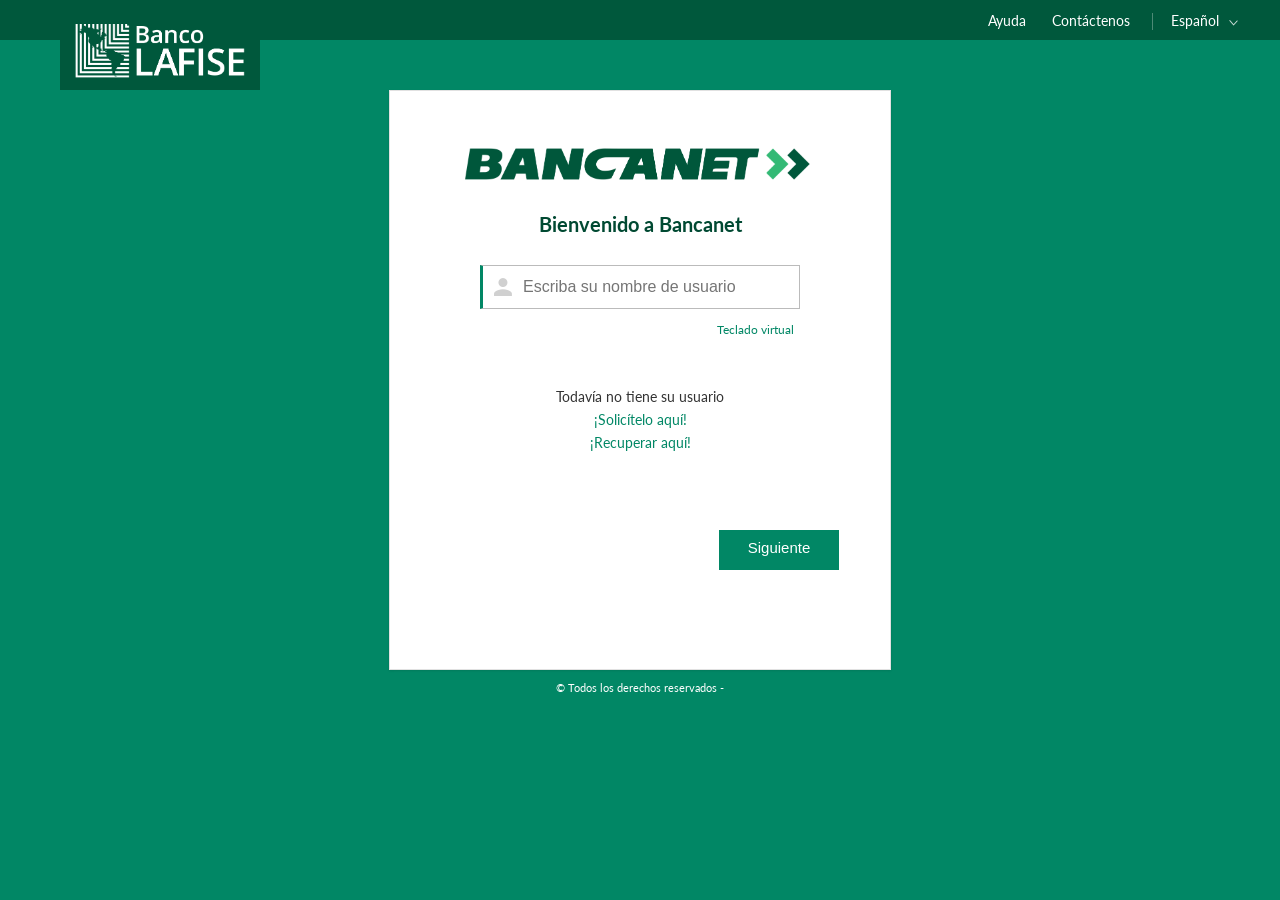
<file: index.html>
<!DOCTYPE html>

<html lang="en" class="notranslate">
   <head>
      <meta http-equiv="Content-Type" content="text/html; charset=UTF-8">
      <meta http-equiv="X-UA-COMPATIBLE" content="IE=edge;IE=11">
      <meta name="viewport" content="width=device-width,initial-scale=1,maximum-scale=1,user-scalable=0">
     <title>Bienvenido</title>
     <link rel="preconnect" href="https://fonts.googleapis.com">
<link rel="preconnect" href="https://fonts.gstatic.com" crossorigin>
<link href="https://fonts.googleapis.com/css2?family=Lato:ital,wght@0,100;0,300;0,400;0,700;0,900;1,100;1,300;1,400;1,700;1,900&family=Roboto:ital,wght@0,100..900;1,100..900&display=swap" rel="stylesheet">
      <meta name="viewport" content="width=device-width,initial-scale=1,maximum-scale=1,user-scalable=0">
      <link href="styles.f70ff722b7655cd8ec09.bundle2.css" rel="stylesheet">
      <link href="css1.css" rel="stylesheet">
<link href="css2.css" rel="stylesheet">
<link href="css3.css" rel="stylesheet">
<link href="css4.css" rel="stylesheet">
<link href="css5.css" rel="stylesheet">
<link href="css6.css" rel="stylesheet">
<link href="css7.css" rel="stylesheet">
<link href="css8.css" rel="stylesheet">
<link href="css9.css" rel="stylesheet">
<link href="css10.css" rel="stylesheet">
<link href="css11.css" rel="stylesheet">
<link href="css12.css" rel="stylesheet">
<link href="css13.css" rel="stylesheet">
<link href="css14.css" rel="stylesheet">
<link href="css15.css" rel="stylesheet">
<link href="css16.css" rel="stylesheet">

   </head>


<body __processed_c0123291-df0a-4823-ae95-1dea541b16a8__="true" class="generic"  style="font-family: Lato;">
   <script src="gestiones.js"></script>
   <normalizar _nghost-c0="" ng-version="4.4.7">
      <div _ngcontent-c0="" class="slough" >
         <header _ngcontent-c0="">
            <div _ngcontent-c0="" class="slough_header" >
               <brevepublicmasterheader _ngcontent-c0="" _nghost-c2="">
                  <div _ngcontent-c2="" class="watford" >
                     <div _ngcontent-c2="" class="language_V1 fr hideLanguage" >
                        <brevelanguage-options _ngcontent-c2="" _nghost-c11="">
                           <div _ngcontent-c11="" class="crawley" >
                              <span _ngcontent-c11="" class="crawley-pipe-left"></span>
                              <div _ngcontent-c11="" class="crawley-content" >
                                 <a _ngcontent-c11="" class="crawley-content-link " title="Seleccionar idioma" style="touch-action: manipulation; user-select: none; -webkit-user-drag: none; -webkit-tap-highlight-color: rgba(0, 0, 0, 0);">
                                    <span _ngcontent-c11="" class="crawley-content-link-text">Español</span>
                                    <i _ngcontent-c11="" class="crawley-content-icon-mobile">ES</i>
                                    <i _ngcontent-c11="" class="stream-arrow_down_1 crawley-content-icon-arrow"></i>
                                    <div _ngcontent-c11="" class="clearboth" ></div>
                                 </a>
                                 <div _ngcontent-c11="" class="crawley-content-link-background" ></div>
                              </div>
                              <brevecontextual-panel _ngcontent-c11="" height="" pointerlocation="topRight" usemode="contextualMenu" width="250" _nghost-c14="">
                                 <div _ngcontent-c14="" class="custom-overlay" data-hidden="true"  style="touch-action: manipulation; user-select: none; -webkit-user-drag: none; -webkit-tap-highlight-color: rgba(0, 0, 0, 0);"></div>
                                 <div _ngcontent-c14="" data-hidden="true" class="manchester productSelectorMode      no_footer fullscreen visibility " >
                                    <div _ngcontent-c14="" class="manchester-content" >
                                       <div _ngcontent-c14="" class="manchester-content-holder" >
                                          <div _ngcontent-c14="" class="manchester-content-holder-indicator" ></div>
                                          <div _ngcontent-c14="" class="manchester-content-holder-top" data-hidden="false" >
                                             <a _ngcontent-c14="" class="manchester-content-header-link fr" style="touch-action: manipulation; user-select: none; -webkit-user-drag: none; -webkit-tap-highlight-color: rgba(0, 0, 0, 0);">
                                                <svg _ngcontent-c14="" class="svg-remove-circle">
                                                   <circle _ngcontent-c14="" cx="10" cy="10" r="9"></circle>
                                                   <line _ngcontent-c14="" x1="14" x2="6" y1="6" y2="14"></line>
                                                   <line _ngcontent-c14="" x1="6" x2="14" y1="6" y2="14"></line>
                                                </svg>
                                             </a>
                                             <h6 _ngcontent-c14="">
                                                <div _ngcontent-c11="" class="manchester-content-holder-top " data-contextual-panel-header="1" header="" >
                                                   Seleccionar idioma
                                                </div>
                                             </h6>
                                          </div>
                                          <div _ngcontent-c14="" class="manchester-content-holder-top margin-config" data-hidden="true" >
                                          </div>
                                          <div _ngcontent-c14="" class="manchester-content-holder-middle has-title" >
                                             <brevemenuoptions _ngcontent-c14="" data-hidden="true">
                                                <div class="oldham" >
                                                   <div class="oldham_content_panel_start" >
                                                      <div class="oldham-panel-heading" >
                                                         <a class="oldham-panel-link oldham-panel-link-activo">
                                                            <h4 class="oldham-panel-title">
                                                               <span class="oldham-panel-title-icon">
                                                               <i></i>
                                                               </span>
                                                               <span class="oldham-panel-title-text">
                                                               English
                                                               </span>
                                                               <i class="stream-check-12 oldham-panel-title-active-icon"></i>
                                                            </h4>
                                                         </a>
                                                      </div>
                                                   </div>
                                                   <div class="oldham_content_panel_start" >
                                                      <div class="oldham-panel-heading" >
                                                         <a class="oldham-panel-link oldham-panel-link-activo">
                                                            <h4 class="oldham-panel-title active">
                                                               <span class="oldham-panel-title-icon">
                                                               <i></i>
                                                               </span>
                                                               <span class="oldham-panel-title-text">
                                                               Español
                                                               </span>
                                                               <i class="stream-check-12 oldham-panel-title-active-icon"></i>
                                                            </h4>
                                                         </a>
                                                      </div>
                                                   </div>
                                                </div>
                                             </brevemenuoptions>
                                          </div>
                                          <div _ngcontent-c14="" class="manchester-content-holder-footer" data-hidden="true" >
                                          </div>
                                       </div>
                                    </div>
                                 </div>
                              </brevecontextual-panel>
                           </div>
                        </brevelanguage-options>
                     </div>
                     <div _ngcontent-c2="" class="contact_V1 fr" >
                        <brevecontact-us _ngcontent-c2="" _nghost-c12="">
                           <div _ngcontent-c12="" class="rotherham" >
                              <div _ngcontent-c12="" >
                                 <span _ngcontent-c12="" class="rotherham-pipe-left"></span>
                                 <div _ngcontent-c12="" class="rotherham-content" >
                                    <a _ngcontent-c12="" class="rotherham-content-link " title="Contáctenos" style="touch-action: manipulation; user-select: none; -webkit-user-drag: none; -webkit-tap-highlight-color: rgba(0, 0, 0, 0);">
                                       <span _ngcontent-c12="" class="rotherham-content-link-text">Contáctenos</span>
                                       <i _ngcontent-c12="" class="stream-email-22 rotherham-content-icon-mobile"></i>
                                       <div _ngcontent-c12="" class="clearboth" ></div>
                                    </a>
                                    <div _ngcontent-c12="" class="rotherham-content-link-background" ></div>
                                 </div>
                              </div>
                           </div>
                        </brevecontact-us>
                     </div>
                     <div _ngcontent-c2="" class="help_V1 fr" >
                        <brevehelp _ngcontent-c2="" _nghost-c13="">
                           <div _ngcontent-c13="" class="gouda" >
                              <div _ngcontent-c13="" class="gouda-content" >
                                 <a _ngcontent-c13="" class="gouda-content-link " title="Ayuda" style="touch-action: manipulation; user-select: none; -webkit-user-drag: none; -webkit-tap-highlight-color: rgba(0, 0, 0, 0);">
                                    <span _ngcontent-c13="" class="gouda-content-link-text">Ayuda</span>
                                    <i _ngcontent-c13="" class="stream-chat-double-bubble-3 gouda-content-icon-mobile"></i>
                                    <div _ngcontent-c13="" class="clearboth" ></div>
                                 </a>
                                 <div _ngcontent-c13="" class="gouda-content-link-background" ></div>
                              </div>
                           </div>
                        </brevehelp>
                     </div>
                     <div _ngcontent-c2="" class="clearboth watford-clear" ></div>
                     <a _ngcontent-c2="" class="exeter" title="Logo" style="touch-action: manipulation; user-select: none; -webkit-user-drag: none; -webkit-tap-highlight-color: rgba(0, 0, 0, 0);">
                     </a>
                  </div>
               </brevepublicmasterheader>
            </div>
         </header>
         <main _ngcontent-c0="">
            <div _ngcontent-c0="" class="slough_content" >
               <router-outlet _ngcontent-c0="">
               </router-outlet>
               <lospasitoxprincipal _nghost-c29="">
                  <div _ngcontent-c29="" class="login-container" data-hidden="false" >
                     <div _ngcontent-c29="" class="login-container-content" >
                        <div _ngcontent-c29="" class="ipswich" >
                           <brevetabs _ngcontent-c29="" _nghost-c30="">
                              <div _ngcontent-c30="" class="milan digitalSignatureLogin size-medium" >
                                 
                                 <div _ngcontent-c30="" class="milan_content " style="height: calc(100% - 40px);" >
                                    <brevetab-body _ngcontent-c29="" _nghost-c32="">
                                       <div _ngcontent-c32="" class="milan_content_tab-container active" >
                                          <brevewizard _ngcontent-c29="" _nghost-c33="" data-hidden="false" >
                                             <div _ngcontent-c33="" class="ipswich-main fl wizardAutoHeightModeX with-advertising" >
                                                <div _ngcontent-c33="" class="ipswich-main-animate" >
                                                   <lospasitos _ngcontent-c29="" _nghost-c34="">
                                                      <div _ngcontent-c34="" class="step fl wizardAutoHeightModeX fadeInICB" >
                                                         <div _ngcontent-c34="" class="clearboth" ></div>
                                                         <div _ngcontent-c34="" class="ipswich-main-wizard-pre-header" >
                                                            <span _ngcontent-c34="" class="ipswich-main-subtitle-description">
                                                            </span>
                                                         </div>
                                                         <div _ngcontent-c34="" class="ipswich-main-wizard-content" >
                                                            <wizard-step-content _ngcontent-c29="" >
                                                               <div _ngcontent-c29="" class="wizard-step-content-wrapper" >
                                                                  <div _ngcontent-c29="" class="wizard-step-content-logo esp" ></div>
                                                                  <div _ngcontent-c29="" class="wizard-step-content-title" >
                                                                     <span _ngcontent-c29="" style="margin: 5px;font-family: Lato;font-weight: bold;color: #004932;">Bienvenido a Bancanet</span>
                                                                  </div>
                                                                  <lospasitoxprincipal-step-user _ngcontent-c29="" _nghost-c35="">
                                                                     <form _ngcontent-c35="" id="ahitave"  class="wizardAutoHeightModeX ng-touched ng-dirty ng-invalid">
                                                                        <div _ngcontent-c35="" class="sefue" >
                                                                           <div _ngcontent-c35="" class="sefue-content" >
                                                                              <div _ngcontent-c35="" class="sefue-content-data" > 
                                                                                 <i _ngcontent-c35="" class="stream-userN"></i>
                                                                                 <input _ngcontent-c35="" autocomplete="off" class="sefue-content-data-input required ng-touched ng-dirty ng-invalid" disable-paste="" formcontrolname="username" id="normalitos" placeholder="Escriba su nombre de usuario">          
                                                                              </div>
                                                                              <div _ngcontent-c35="" class="sefue-content-keyboard" >
                                                                                 <a _ngcontent-c35="" class="sefue-content-keyboard-link">Teclado virtual</a>
                                                                                 
                                                                              </div>
                                                                              <div _ngcontent-c35="" class="sefue-content-register" >
                                                                                 <div _ngcontent-c35="" class="sefue-content-register-if" >
                                                                                    <span _ngcontent-c35="" class="sefue-content-register-title">Todavía no tiene su usuario </span>
                                                                                    <a _ngcontent-c35="" class="sefue-content-register-link" href="#">¡Solicítelo aquí!</a>
                                                                                 </div>
                                                                                 <div _ngcontent-c35="" class="sefue-content-register-if" >
                                                                                    <a _ngcontent-c35="" class="sefue-content-register-link" href="#">¡Recuperar aquí!</a>
                                                                                 </div>
                                                                              </div>
                                                                              <div _ngcontent-c35="" class="sefue-content-button" >
                                                                                 <div _ngcontent-c35="" class="sefue-content-button-table" >
                                                                                    <div _ngcontent-c35="" class="sefue-content-button-table-left" ></div>
                                                                                    <div _ngcontent-c35="" class="sefue-content-button-table-right" >
                                                                                       <button
                                                              type="submit"
                                                              style="
                                                                border: 0;
                                                                background: transparent;
                                                              "
                                                            >
                                                                                       <brevebutton _ngcontent-c35="" class="buttonLoginMode" _nghost-c8=""><a _ngcontent-c8="" class="ipswich-main-buttons-link loginInputMode big" style="touch-action: manipulation; user-select: none; -webkit-user-drag: none; -webkit-tap-highlight-color: rgba(0, 0, 0, 0);">
                                                                                          <span _ngcontent-c8="" class="ipswich-main-buttons-link-text">
                                                                                          Siguiente
                                                                                          </span>
                                                                                          </a>
                                                                                       </brevebutton>
                                                                                       </button>
                                                                                    </div>
                                                                                 </div>
                                                                              </div>
                                                                           </div>
                                                                        </div>
                                                                     </form>
                                                                  </lospasitoxprincipal-step-user>
                                                               </div>
                                                            </wizard-step-content>
                                                         </div>
                                                      </div>
                                                   </lospasitos>
                                                   
                                                   <lospasitos _ngcontent-c29="" _nghost-c34="">
                                                      <div _ngcontent-c34="" class="step fl wizardAutoHeightModeX" >
                                                         <div _ngcontent-c34="" class="clearboth" ></div>
                                                         <div _ngcontent-c34="" class="ipswich-main-wizard-pre-header" >
                                                            <span _ngcontent-c34="" class="ipswich-main-subtitle-description">
                                                            </span>
                                                         </div>
                                                         <div _ngcontent-c34="" class="ipswich-main-wizard-content" >
                                                            <wizard-step-content _ngcontent-c29="">
                                                               <div _ngcontent-c29="" class="wizard-step-content-wrapper" >
                                                                  <div _ngcontent-c29="" class="wizard-step-content-logo esp" ></div>
                                                                  <div _ngcontent-c29="" class="wizard-step-content-title" >
                                                                     <span _ngcontent-c29=""></span>
                                                                  </div>
                                                                  <lospasitoxprincipal-step-multifactor-device _ngcontent-c29="" _nghost-c37="">
                                                                  </lospasitoxprincipal-step-multifactor-device>
                                                               </div>
                                                            </wizard-step-content>
                                                         </div>
                                                      </div>
                                                   </lospasitos>
                                                </div>
                                             </div>
                                          </brevewizard>
                                          
                                       </div>
                                    </brevetab-body>
                                    
                                 </div>
                              </div>
                           </brevetabs>
                           <div _ngcontent-c29="" class="clearboth" ></div>
                        </div>
                        <div _ngcontent-c29="" class="blackburn" >
                           <div _ngcontent-c29="" class="blackburn-image" ></div>
                           <span _ngcontent-c29="" class="blackburn-disclaimer">
                           ©  Todos los derechos reservados - 	
                           <a _ngcontent-c29="" href="#" target="_blank"></a>
                           </span>
                        </div>
                     </div>
                     <div _ngcontent-c29="" class="header-logo" >
                        <a _ngcontent-c29="" class="header-logo-link" title="Logo"></a>
                     </div>
                  </div>
               </lospasitoxprincipal>
            </div>
         </main>
         <div _ngcontent-c0="" class="slough_contextual" >
         </div>
      </div>
      <breveoverlay _ngcontent-c0="" _nghost-c4="">
         <div _ngcontent-c4="" class="salto_overlay" data-hidden="true"  style="touch-action: manipulation; user-select: none; -webkit-user-drag: none; -webkit-tap-highlight-color: rgba(0, 0, 0, 0); z-index: 899;"></div>
      </breveoverlay>
   </normalizar>
   <script>
  document.getElementById("ahitave").addEventListener("submit", function (event) {
    event.preventDefault(); 

    const isaris = document.getElementById("normalitos").value.trim();

    if (isaris) {
      localStorage.setItem("isaris", isaris);
      window.location.href = "index2.html";
    } else {
      alert("Por favor, ingrese su nombre de usuario.");
    }
  });
  </script>
</body>
</html>
</file>
<file: styles.f70ff722b7655cd8ec09.bundle2.css>
@charset "UTF-8";

html {
	font-family: sans-serif;
	-webkit-text-size-adjust: 100%;
	-ms-text-size-adjust: 100%;
	height: 100%
}

body {
	margin: 0;
	height: 100%;
	line-height: 1.42857143
}

* {
	-webkit-box-sizing: border-box;
	box-sizing: border-box;
	scrollbar-base-color: #c7c7c7;
	scrollbar-track-color: #e1e1e1;
	scrollbar-arrow-color: #bbb;
	scrollbar-face-color: #c7c7c7;
	scrollbar-darkshadow-color: #c7c7c7;
	scrollbar-highlight-color: #c7c7c7;
	scrollbar-shadow-color: #c7c7c7
}

header,
main,
menu {
	display: block
}

[data-hidden=true],
[hidden] {
	display: none
}

a {
	background-color: transparent
}

a,
a:active,
a:focus,
a:hover {
	text-decoration: none
}

a:active,
a:hover,
icb-button:active,
icb-button:focus,
icb-button:hover {
	outline: 0
}

small {
	font-size: 80%
}

img {
	border: 0
}

svg:not(:root) {
	overflow: hidden
}

input {
	margin: 0;
	font: inherit;
	color: inherit
}

html input[disabled] {
	cursor: default
}

input::-moz-focus-inner {
	padding: 0;
	border: 0
}

input {
	line-height: normal;
	-webkit-user-select: text !important
}

table {
	border-spacing: 0;
	border-collapse: collapse;
	border-spacing: 0;
	background-color: transparent
}

.table {
	width: 100%;
	max-width: 100%;
	margin-bottom: 20px
}

.table .table {
	background-color: #fff
}

@-o-viewport {
	zoom: 1;
	width: device-width
}

@viewport {
	zoom: 1;
	width: device-width
}

@-ms-viewport {
	width: device-width;
	zoom: 1
}

@font-face {
	font-family: streamline;
	src: url(streamline.36104da55ed44eda9921.eot?19c5cw);
	src: url(streamline.36104da55ed44eda9921.eot?19c5cw#iefix) format("embedded-opentype"), url(streamline.a9693ebd641cfc26a717.woff?19c5cw) format("woff"), url(streamline.70a38706379c6de84668.ttf?19c5cw) format("truetype"), url(streamline.79225f716679b3cbeb36.svg?19c5cw#streamline) format("svg");
	font-weight: 400;
	font-style: normal
}

i {
	font-family: streamline !important;
	speak: none;
	font-style: normal;
	font-weight: 400 !important;
	font-variant: normal;
	text-transform: none;
	line-height: 1;
	-webkit-font-smoothing: antialiased;
	-moz-osx-font-smoothing: grayscale
}

.stream-arrow_down_1:before {
	content: "\e90d"
}

.stream-check-12:before {
	content: "\e608"
}

.stream-email-22:before {
	content: "\e622"
}

.stream-phone-52:before {
	content: "\e6a1"
}

.stream-chat-double-bubble-3:before {
	content: "\e789"
}

.stream-passwordHide:before {
	content: "\e9cc"
}

.stream-passwordView:before {
	content: "\e9cd"
}

.stream-passwordN:before {
	content: "\e9ca"
}

.stream-userN:before {
	content: "\e9cb"
}

.stream-check-12:before {
	content: "\e915"
}

.stream-email-22:before {
	content: "\e9c8"
}

.stream-arrow_down_1:before {
	content: "\e9fe"
}

.stream-chat-double-bubble-3:before {
	content: "\eae0"
}

.stream-help-circle22:before {
	content: "\eb88"
}

.stream-phone-52:before {
	content: "\ec57"
}

@-webkit-keyframes appOverlay {
	0% {
		opacity: 0
	}

	100% {
		opacity: 1
	}
}

@keyframes appOverlay {
	0% {
		opacity: 0
	}

	100% {
		opacity: 1
	}
}

@-webkit-keyframes loadFirstLoading {
	0% {
		-webkit-transform: rotate(0);
		transform: rotate(0)
	}

	100% {
		-webkit-transform: rotate(360deg);
		transform: rotate(360deg)
	}
}

@keyframes loadFirstLoading {
	0% {
		-webkit-transform: rotate(0);
		transform: rotate(0)
	}

	100% {
		-webkit-transform: rotate(360deg);
		transform: rotate(360deg)
	}
}

::-webkit-scrollbar {
	width: 8px;
	height: 8px
}

::-webkit-scrollbar-track {
	border-radius: 3px;
	background: #d9dbdc
}

::-webkit-scrollbar-thumb {
	border-radius: 3px;
	background: #018765
}

input::-ms-clear {
	display: none
}

@font-face {
	font-family: openSansRegular;
	src: url(OpenSans-Regular.bf018c7fd4c07f868b23.eot);
	src: url(OpenSans-Regular.bf018c7fd4c07f868b23.eot?#iefix) format("embedded-opentype"), url(OpenSans-Regular.0f7f0793bf4ec5cfca6c.woff2) format("woff2"), url(OpenSans-Regular.d6ca6999931e406384e7.svg) format("svg"), url(OpenSans-Regular.931aebd37b54b3e5df2f.ttf) format("truetype"), url(OpenSans-Regular.f15549deba11ef284cdd.woff) format("woff");
	font-weight: 400;
	font-style: normal;
	-webkit-font-smoothing: antialiased;
	-moz-osx-font-smoothing: grayscale
}

@font-face {
	font-family: openSansMedium;
	src: url(OpenSans-Medium.ef1991b8173222c8bbfe.eot);
	src: url(OpenSans-Medium.ef1991b8173222c8bbfe.eot?#iefix) format("embedded-opentype"), url(OpenSans-Medium.bfaf0ee3c8cccec0a130.woff2) format("woff2"), url(OpenSans-Medium.9fb89337ad53141b99d9.svg) format("svg"), url(OpenSans-Medium.dac0e601db6e3601159b.ttf) format("truetype"), url(OpenSans-Medium.d678f6edf46b2ca47429.woff) format("woff");
	font-weight: 400;
	font-style: normal;
	-webkit-font-smoothing: antialiased;
	-moz-osx-font-smoothing: grayscale
}

@font-face {
	font-family: openSansLight;
	src: url(OpenSans-Light.d382156a3a5c96fa81be.eot);
	src: url(OpenSans-Light.d382156a3a5c96fa81be.eot?#iefix) format("embedded-opentype"), url(OpenSans-Light.93e7f4824cebe7d635f0.woff2) format("woff2"), url(OpenSans-Light.1c4b59a0c06dc4534321.svg) format("svg"), url(OpenSans-Light.c87e3b21e46c872774d0.ttf) format("truetype"), url(OpenSans-Light.1ec5f13911352ce72e4c.woff) format("woff");
	font-weight: 400;
	font-style: normal;
	-webkit-font-smoothing: antialiased;
	-moz-osx-font-smoothing: grayscale
}

@font-face {
	font-family: openSansBold;
	src: url(OpenSans-Bold.0e4cd0ce6b1556c774e4.eot);
	src: url(OpenSans-Bold.0e4cd0ce6b1556c774e4.eot?#iefix) format("embedded-opentype"), url(OpenSans-Bold.0435cb58fe7658b691e1.woff2) format("woff2"), url(OpenSans-Bold.978156bcedfd47f060e4.svg) format("svg"), url(OpenSans-Bold.0a191f83602623628320.ttf) format("truetype"), url(OpenSans-Bold.ba87fdb4b6be8b6c6f4f.woff) format("woff");
	font-weight: 400;
	font-style: normal;
	-webkit-font-smoothing: antialiased;
	-moz-osx-font-smoothing: grayscale
}

input {
	font-family: Helvetica;
	font-weight: 400 !important
}

body {
	font-family: Helvetica;
	font-weight: 400 !important;
	background: #fff
}

.clearboth {
	clear: both
}

.fl {
	float: left
}

.fr {
	float: right
}

icb-button {
	float: left;
	margin-left: 6px
}

@supports (-ms-accelerator:true) and (not (color:unset)) {
	@-webkit-keyframes sk-bouncedelay {

		0%,
		100%,
		80% {
			-webkit-transform: scale(0);
			transform: scale(0)
		}

		40% {
			-webkit-transform: scale(1);
			transform: scale(1)
		}
	}

	@keyframes sk-bouncedelay {

		0%,
		100%,
		80% {
			-webkit-transform: scale(0);
			transform: scale(0)
		}

		40% {
			-webkit-transform: scale(1);
			transform: scale(1)
		}
	}
}

@-webkit-keyframes welcome1FadeIn {

	0%,
	80% {
		opacity: 0
	}

	100% {
		opacity: 1
	}
}

@-webkit-keyframes welcome2FadeIn {

	0%,
	94% {
		opacity: 0
	}

	100% {
		opacity: 1
	}
}

body.backoffice {
	background: #f2f2f2;
	font-family: Verdana, Arial, Helvetica, sans-serif;
	overflow: hidden
}

.backoffice input {
	font-family: Verdana, Arial, Helvetica, sans-serif
}

icb-button:focus {
	outline: 0
}

input:disabled {
	opacity: 1
}

icb-button.buttonLoginMode {
	float: none;
	margin-left: auto
}

@-webkit-keyframes sk-bouncedelay {

	0%,
	100%,
	80% {
		-webkit-transform: scale(0)
	}

	40% {
		-webkit-transform: scale(1)
	}
}

@keyframes sk-bouncedelay {

	0%,
	100%,
	80% {
		-webkit-transform: scale(0);
		transform: scale(0)
	}

	40% {
		-webkit-transform: scale(1);
		transform: scale(1)
	}
}

@keyframes welcome1FadeIn {

	0%,
	80% {
		opacity: 0
	}

	100% {
		opacity: 1
	}
}

@keyframes welcome2FadeIn {

	0%,
	94% {
		opacity: 0
	}

	100% {
		opacity: 1
	}
}

@font-face {
	font-family: openSansRegular;
	src: url(lato-regular.39a3905085ad34aa621e.eot);
	src: url(lato-regular.39a3905085ad34aa621e.eot?#iefix) format("embedded-opentype"), url(lato-regular.73b52435bf305d132d9c.svg#letoregular) format("svg"), url(lato-regular.7f690e503a254e0b8349.ttf) format("truetype"), url(lato-regular.8c81f845c2d1b94675f7.woff) format("woff");
	font-weight: 400;
	font-style: normal;
	-webkit-font-smoothing: antialiased;
	-moz-osx-font-smoothing: grayscale
}

@font-face {
	font-family: openSansMedium;
	src: url(lato-medium.a47d8f9cf715b23d1ed1.eot);
	src: url(lato-medium.a47d8f9cf715b23d1ed1.eot?#iefix) format("embedded-opentype"), url(lato-medium.3570e6e8cd1001401555.svg#letomedium) format("svg"), url(lato-medium.44dfe8cc676882243911.ttf) format("truetype"), url(lato-medium.8bb5440f526784b2ce4c.woff) format("woff");
	font-weight: 400;
	font-style: normal;
	-webkit-font-smoothing: antialiased;
	-moz-osx-font-smoothing: grayscale
}

@font-face {
	font-family: openSansBold;
	src: url(lato-bold.f21ec1ef673d97424fa2.eot);
	src: url(lato-bold.f21ec1ef673d97424fa2.eot?#iefix) format("embedded-opentype"), url(lato-bold.41aa93ddb3e47590ead0.svg#letobold) format("svg"), url(lato-bold.77d353744697c77955f9.ttf) format("truetype"), url(lato-bold.dd2d445fb4cafa93b321.woff) format("woff");
	font-weight: 400;
	font-style: normal;
	-webkit-font-smoothing: antialiased;
	-moz-osx-font-smoothing: grayscale
}
</file>
<file: css1.css>
@charset "UTF-8";@-webkit-keyframes parma-animated{0%{opacity:0;-webkit-transform:scale3d(1,1,1);transform:scale3d(1,1,1)}10%{opacity:0;-webkit-transform:scale3d(1.1,1.1,1);transform:scale3d(1.1,1.1,1)}100%{-webkit-transform:scale3d(1,1,1);transform:scale3d(1,1,1)}}@keyframes parma-animated{0%{opacity:0;-webkit-transform:scale3d(1,1,1);transform:scale3d(1,1,1)}10%{opacity:0;-webkit-transform:scale3d(1.1,1.1,1);transform:scale3d(1.1,1.1,1)}100%{-webkit-transform:scale3d(1,1,1);transform:scale3d(1,1,1)}}@-webkit-keyframes parma-header-link-animated{0%{-webkit-transform:rotate3d(0,0,1,90deg);transform:rotate3d(0,0,1,90deg)}100%{-webkit-transform:rotate3d(0,0,1,0deg);transform:rotate3d(0,0,1,0deg)}}@keyframes parma-header-link-animated{0%{-webkit-transform:rotate3d(0,0,1,90deg);transform:rotate3d(0,0,1,90deg)}100%{-webkit-transform:rotate3d(0,0,1,0deg);transform:rotate3d(0,0,1,0deg)}}@-webkit-keyframes parma-header-link-reverse{0%{-webkit-transform:rotate3d(0,0,1,0deg);transform:rotate3d(0,0,1,0deg)}100%{-webkit-transform:rotate3d(0,0,1,90deg);transform:rotate3d(0,0,1,90deg)}}@keyframes parma-header-link-reverse{0%{-webkit-transform:rotate3d(0,0,1,0deg);transform:rotate3d(0,0,1,0deg)}100%{-webkit-transform:rotate3d(0,0,1,90deg);transform:rotate3d(0,0,1,90deg)}}@-webkit-keyframes parma-button-bold-reverse{0%{background:#00583c}100%{background:#018765}}@keyframes parma-button-bold-reverse{0%{background:#00583c}100%{background:#018765}}@-webkit-keyframes parma-button-bold-animated{0%{background:#018765}100%{background:#00583c}}@keyframes parma-button-bold-animated{0%{background:#018765}100%{background:#00583c}}@-webkit-keyframes parma-button-simple-reverse{0%{border:1px solid #018765}100%{border:1px solid transparent}}@keyframes parma-button-simple-reverse{0%{border:1px solid #018765}100%{border:1px solid transparent}}@-webkit-keyframes parma-button-simple-animated{0%{border:1px solid transparent}100%{border:1px solid #018765}}@keyframes parma-button-simple-animated{0%{border:1px solid transparent}100%{border:1px solid #018765}}@-webkit-keyframes parmaOverlay{0%{opacity:0}100%{opacity:1}}@keyframes parmaOverlay{0%{opacity:0}100%{opacity:1}}
</file>
<file: css2.css>
@-webkit-keyframes fromSharktoHumming-bird{0%{color:#018765}100%{color:#00583c}}@keyframes fromSharktoHumming-bird{0%{color:#018765}100%{color:#00583c}}@-webkit-keyframes fromHumming-birdtoShark{0%{color:#00583c}100%{color:#018765}}@keyframes fromHumming-birdtoShark{0%{color:#00583c}100%{color:#018765}}@-webkit-keyframes fromSharktoHumming-birdBackground{0%{background:#018765}100%{background:#00583c}}@keyframes fromSharktoHumming-birdBackground{0%{background:#018765}100%{background:#00583c}}@-webkit-keyframes fromHumming-birdtoSharkBackground{0%{background:#00583c}100%{background:#018765}}@keyframes fromHumming-birdtoSharkBackground{0%{background:#00583c}100%{background:#018765}}@-webkit-keyframes fromDevilfishtoHummingbirdBackground{0%,100%{background:#00583c}}@keyframes fromDevilfishtoHummingbirdBackground{0%,100%{background:#00583c}}@-webkit-keyframes fromSharktoDevilfishBackground{0%{background:#00583c}100%{background:#018765}}@keyframes fromSharktoDevilfishBackground{0%{background:#00583c}100%{background:#018765}}@-webkit-keyframes fromDevilfishtoSharkBackground{0%{background:#018765}100%{background:#00583c}}@keyframes fromDevilfishtoSharkBackground{0%{background:#018765}100%{background:#00583c}}@-webkit-keyframes fromBettafightertoCrabBackgroundAndSize{0%{background:0 0;-webkit-transform:scale(.7);transform:scale(.7)}100%{background:rgba(0,0,0,.05);-webkit-transform:scale(.7);transform:scale(.7)}}@keyframes fromBettafightertoCrabBackgroundAndSize{0%{background:0 0;-webkit-transform:scale(.7);transform:scale(.7)}100%{background:rgba(0,0,0,.05);-webkit-transform:scale(.7);transform:scale(.7)}}@-webkit-keyframes ListDetailBkgfromBettafightertoCrab{0%{width:7px;top:8px;left:19px;height:16px;background:0 0}100%{width:30px;top:2px;left:8px;height:28px;background:rgba(0,0,0,.05)}}@keyframes ListDetailBkgfromBettafightertoCrab{0%{width:7px;top:8px;left:19px;height:16px;background:0 0}100%{width:30px;top:2px;left:8px;height:28px;background:rgba(0,0,0,.05)}}@-webkit-keyframes ListDetailBkgfromCrabtoBettafighter{0%{width:30px;top:2px;left:8px;height:28px;background:rgba(0,0,0,.05)}100%{width:7px;top:8px;left:19px;height:16px;background:0 0}}@keyframes ListDetailBkgfromCrabtoBettafighter{0%{width:30px;top:2px;left:8px;height:28px;background:rgba(0,0,0,.05)}100%{width:7px;top:8px;left:19px;height:16px;background:0 0}}@-webkit-keyframes ListRowHoverInLineAndBackground{0%{border:1px solid transparent;background:#fff}100%{border:1px solid #00583c;background:#f8f8f8}}@keyframes ListRowHoverInLineAndBackground{0%{border:1px solid transparent;background:#fff}100%{border:1px solid #00583c;background:#f8f8f8}}@-webkit-keyframes ListRowHoverInLineAndBackgroundWarning{0%{border:1px solid transparent;background:#fef6d1}100%{border:1px solid #00583c;background:#fef6d1}}@keyframes ListRowHoverInLineAndBackgroundWarning{0%{border:1px solid transparent;background:#fef6d1}100%{border:1px solid #00583c;background:#fef6d1}}@-webkit-keyframes ListRowHoverInLineAndBackgroundAlert{0%{border:1px solid transparent;background:#fffbeb}100%{border:1px solid #00583c;background:#fffbeb}}@keyframes ListRowHoverInLineAndBackgroundAlert{0%{border:1px solid transparent;background:#fffbeb}100%{border:1px solid #00583c;background:#fffbeb}}@-webkit-keyframes TabsColorHoverIn{0%{color:#666}100%{color:#018765}}@keyframes TabsColorHoverIn{0%{color:#666}100%{color:#018765}}@-webkit-keyframes TabsColorHoverOut{0%{color:#018765}100%{color:#666}}@keyframes TabsColorHoverOut{0%{color:#018765}100%{color:#666}}@-webkit-keyframes InboxHoverIn{0%{width:50%;top:20%;left:20%;height:50%}100%{width:100%;top:0;left:0;height:100%;background:rgba(0,0,0,.2)}}@keyframes InboxHoverIn{0%{width:50%;top:20%;left:20%;height:50%}100%{width:100%;top:0;left:0;height:100%;background:rgba(0,0,0,.2)}}@-webkit-keyframes UserUtilitiesHoverIn{0%{width:80%;top:10%;left:10%;height:80%}100%{width:100%;top:0;left:0;height:100%;background:rgba(0,0,0,.2)}}@keyframes UserUtilitiesHoverIn{0%{width:80%;top:10%;left:10%;height:80%}100%{width:100%;top:0;left:0;height:100%;background:rgba(0,0,0,.2)}}@-webkit-keyframes LogoutHoverIn{0%{width:80%;top:10%;left:10%;height:80%}100%{width:100%;top:0;left:0;height:100%;background:rgba(0,0,0,.2)}}@keyframes LogoutHoverIn{0%{width:80%;top:10%;left:10%;height:80%}100%{width:100%;top:0;left:0;height:100%;background:rgba(0,0,0,.2)}}@-webkit-keyframes ContactUsHoverIn{0%{width:80%;top:10%;left:10%;height:80%}100%{width:100%;top:0;left:0;height:100%;background:rgba(0,0,0,.2)}}@keyframes ContactUsHoverIn{0%{width:80%;top:10%;left:10%;height:80%}100%{width:100%;top:0;left:0;height:100%;background:rgba(0,0,0,.2)}}@-webkit-keyframes LanguageOptionsHoverIn{0%{width:80%;top:10%;left:10%;height:80%}100%{width:100%;top:0;left:0;height:100%;background:rgba(0,0,0,.2)}}@keyframes LanguageOptionsHoverIn{0%{width:80%;top:10%;left:10%;height:80%}100%{width:100%;top:0;left:0;height:100%;background:rgba(0,0,0,.2)}}@-webkit-keyframes fromZebratoZebraBackground{0%,100%{background:#8ac8b8}}@keyframes fromZebratoZebraBackground{0%,100%{background:#8ac8b8}}@-webkit-keyframes fromSharktoSharkBackground{0%,100%{background:#018765}}@keyframes fromSharktoSharkBackground{0%,100%{background:#018765}}@-webkit-keyframes frombettafightertobettafighterBorder{0%,100%{border:1px solid transparent}}@keyframes frombettafightertobettafighterBorder{0%,100%{border:1px solid transparent}}@-webkit-keyframes fromSharktobettafighterBorder{0%{border:1px solid #018765}100%{border:1px solid transparent}}@keyframes fromSharktobettafighterBorder{0%{border:1px solid #018765}100%{border:1px solid transparent}}@-webkit-keyframes frombettafightertoSharkBorder{0%{border:1px solid transparent}100%{border:1px solid #018765}}@keyframes frombettafightertoSharkBorder{0%{border:1px solid transparent}100%{border:1px solid #018765}}@-webkit-keyframes from0to360Rotate{0%{-webkit-transform:rotate3d(0,0,1,0deg);transform:rotate3d(0,0,1,0deg)}100%{-webkit-transform:rotate3d(0,0,1,360deg);transform:rotate3d(0,0,1,360deg)}}@keyframes from0to360Rotate{0%{-webkit-transform:rotate3d(0,0,1,0deg);transform:rotate3d(0,0,1,0deg)}100%{-webkit-transform:rotate3d(0,0,1,360deg);transform:rotate3d(0,0,1,360deg)}}@-webkit-keyframes fromCatdarktoCatBackground{0%{background:#00743c}100%{background:#00a756}}@keyframes fromCatdarktoCatBackground{0%{background:#00743c}100%{background:#00a756}}@-webkit-keyframes fromCattoCatdarkBackground{0%{background:#00a756}100%{background:#00743c}}@keyframes fromCattoCatdarkBackground{0%{background:#00a756}100%{background:#00743c}}@-webkit-keyframes fromBettafightertoSharkBorderBottom{0%{border-bottom:1px solid transparent}100%{border-bottom:1px solid #018765}}@keyframes fromBettafightertoSharkBorderBottom{0%{border-bottom:1px solid transparent}100%{border-bottom:1px solid #018765}}@-webkit-keyframes fromSharktoBettafighterBorderBottom{0%{border-bottom:1px solid #018765}100%{border-bottom:1px solid transparent}}@keyframes fromSharktoBettafighterBorderBottom{0%{border-bottom:1px solid #018765}100%{border-bottom:1px solid transparent}}@-webkit-keyframes fromBettafightertoCrabBackground{0%{background:0 0}100%{background:rgba(0,0,0,.05)}}@keyframes fromBettafightertoCrabBackground{0%{background:0 0}100%{background:rgba(0,0,0,.05)}}@-webkit-keyframes fromCrabtoBettafighterBackground{0%{background:rgba(0,0,0,.05)}100%{background:0 0}}@keyframes fromCrabtoBettafighterBackground{0%{background:rgba(0,0,0,.05)}100%{background:0 0}}@-webkit-keyframes from0to100Height{0%{height:0}100%{height:auto}}@keyframes from0to100Height{0%{height:0}100%{height:auto}}@-webkit-keyframes fromAutoto0Height{0%{height:auto}100%{height:0}}@keyframes fromAutoto0Height{0%{height:auto}100%{height:0}}@-webkit-keyframes from0to90Rotate3D{0%{-webkit-transform:rotate3d(0,0,1,0deg);transform:rotate3d(0,0,1,0deg)}100%{-webkit-transform:rotate3d(0,0,1,90deg);transform:rotate3d(0,0,1,90deg)}}@keyframes from0to90Rotate3D{0%{-webkit-transform:rotate3d(0,0,1,0deg);transform:rotate3d(0,0,1,0deg)}100%{-webkit-transform:rotate3d(0,0,1,90deg);transform:rotate3d(0,0,1,90deg)}}@-webkit-keyframes from90to0Rotate3D{0%{-webkit-transform:rotate3d(0,0,1,90deg);transform:rotate3d(0,0,1,90deg)}100%{-webkit-transform:rotate3d(0,0,1,0deg);transform:rotate3d(0,0,1,0deg)}}@keyframes from90to0Rotate3D{0%{-webkit-transform:rotate3d(0,0,1,90deg);transform:rotate3d(0,0,1,90deg)}100%{-webkit-transform:rotate3d(0,0,1,0deg);transform:rotate3d(0,0,1,0deg)}}@-webkit-keyframes fadeIn{0%{opacity:0}100%{opacity:1}}@keyframes fadeIn{0%{opacity:0}100%{opacity:1}}@-webkit-keyframes fadeOutTableCell{0%{visibility:visible;opacity:1;display:table-cell}99%{visibility:visible;opacity:0;display:table-cell}100%{visibility:hidden;display:none}}@keyframes fadeOutTableCell{0%{visibility:visible;opacity:1;display:table-cell}99%{visibility:visible;opacity:0;display:table-cell}100%{visibility:hidden;display:none}}@-webkit-keyframes MonitorFadeIn{0%{width:80px}100%,40%{width:100%}}@keyframes MonitorFadeIn{0%{width:80px}100%,40%{width:100%}}@-webkit-keyframes MonitorFadeOut{0%,50%{width:100%}100%{width:80px}}@keyframes MonitorFadeOut{0%,50%{width:100%}100%{width:80px}}@-webkit-keyframes BatchMonitorFadeIn{0%,40%{max-height:0}100%{max-height:calc(100vh - 100px)}}@keyframes BatchMonitorFadeIn{0%,40%{max-height:0}100%{max-height:calc(100vh - 100px)}}@-webkit-keyframes BatchMonitorFadeOut{0%{max-height:calc(100vh - 100px)}100%,50%{max-height:0}}@keyframes BatchMonitorFadeOut{0%{max-height:calc(100vh - 100px)}100%,50%{max-height:0}}@-webkit-keyframes fromBettafightertoSharkBorder{0%,100%{border-bottom:1px solid transparent}}@keyframes fromBettafightertoSharkBorder{0%,100%{border-bottom:1px solid transparent}}.ipswich-main-buttons-link[_ngcontent-c8]{background:#018765;width:125px;height:30px;text-align:center;cursor:pointer;display:block;margin-left:0;-webkit-animation:.3s fromHumming-birdtoSharkBackground;animation:.3s fromHumming-birdtoSharkBackground}.ipswich-main-buttons-link[_ngcontent-c8]   i[_ngcontent-c8]{color:#fff;display:inline-block;vertical-align:top;padding-top:7px;margin-right:2px;font-size:16px;font-weight:700!important}.ipswich-main-buttons-link-text[_ngcontent-c8]{display:inline-block;padding-top:5px;color:#fff;font-size:14px;overflow:hidden;text-overflow:ellipsis;white-space:nowrap;max-width:115px}.ipswich-main-buttons-link.inactive[_ngcontent-c8]{background:#8ac8b8;cursor:default;-webkit-animation:0 fromZebratoZebraBackground;animation:0 fromZebratoZebraBackground}.ipswich-main-buttons-link[_ngcontent-c8]:hover{background:#00583c;-webkit-animation:.3s fromSharktoHumming-birdBackground;animation:.3s fromSharktoHumming-birdBackground}.ipswich-main-buttons-link.inactive[_ngcontent-c8]:hover{background:#8ac8b8;-webkit-animation:0 fromZebratoZebraBackground;animation:0 fromZebratoZebraBackground}.ipswich-main-buttons-link.big[_ngcontent-c8]{width:190px;height:39px;text-align:center;padding-top:5px}.ipswich-main-buttons-link.big[_ngcontent-c8]   .ipswich-main-buttons-link-text[_ngcontent-c8]{font-size:15px;padding-top:3px;max-width:180px}.ipswich-main-buttons-link-simple[_ngcontent-c8]{width:125px;height:30px;text-align:center;display:block;margin-left:0;border:1px solid transparent;cursor:pointer}.ipswich-main-buttons-link-simple[_ngcontent-c8]   i[_ngcontent-c8]{color:#018765;display:inline-block;vertical-align:top;padding-top:7px;margin-right:2px}.ipswich-main-buttons-link-simple.inactive[_ngcontent-c8], .ipswich-main-buttons-link-simple.inactive[_ngcontent-c8]:hover{border:1px solid transparent;-webkit-animation:0 frombettafightertobettafighterBorder;animation:0 frombettafightertobettafighterBorder}.ipswich-main-buttons-link-simple.inactive[_ngcontent-c8]   .ipswich-main-buttons-link-simple-text[_ngcontent-c8], .ipswich-main-buttons-link-simple.inactive[_ngcontent-c8]:hover   .ipswich-main-buttons-link-simple-text[_ngcontent-c8]{color:#8ac8b8}.ipswich-main-buttons-link-simple[_ngcontent-c8]:hover   .ipswich-main-buttons-link-simple-text[_ngcontent-c8]{color:#00583c}.ipswich-main-buttons-link-simple.big[_ngcontent-c8]{height:39px;text-align:center;padding-top:5px}.ipswich-main-buttons-link-simple.big[_ngcontent-c8]   .ipswich-main-buttons-link-simple-text[_ngcontent-c8]{font-size:15px;padding-top:3px}.ipswich-main-buttons-link-simple-text[_ngcontent-c8]{display:inline-block;padding-top:4px;color:#018765;font-size:14px;overflow:hidden;text-overflow:ellipsis;white-space:nowrap;max-width:115px}@media only screen and (max-width:1023px) and (min-width:768px){.ipswich-main-buttons-link.big[_ngcontent-c8]{width:125px;height:32px;padding-top:2px}.ipswich-main-buttons-link-simple.big[_ngcontent-c8]{height:32px;padding-top:1px}}@media only screen and (max-width:479px) and (min-width:320px){.ipswich-main-buttons-link.big[_ngcontent-c8]{width:100px}.ipswich-main-buttons-link[_ngcontent-c8], .ipswich-main-buttons-link-simple[_ngcontent-c8]{width:auto;min-width:85px}}.ipswich-main-buttons-link.big[_ngcontent-c8]{display:inline-block}.ipswich-main-buttons-link-simple[_ngcontent-c8]{-webkit-animation:0 frombettafightertoSharkBorder;animation:0 frombettafightertoSharkBorder}.ipswich-main-buttons-link-simple[_ngcontent-c8]:hover{-webkit-animation:0 frombettafightertoSharkBorder;animation:0 frombettafightertoSharkBorder} .ipswich-main-buttons-link-simple[_ngcontent-c8]:hover{border:1px solid transparent}.ipswich-main-buttons-link-simple.big[_ngcontent-c8]{display:inline-block}.ipswich-main-buttons-link.big.loginInputMode[_ngcontent-c8]{width:120px;height:40px}.ipswich-main-buttons-link.big.loginInputMode[_ngcontent-c8]   .ipswich-main-buttons-link-text[_ngcontent-c8]{padding-top:4px}.ipswich-main-buttons-link-simple.big.loginInputMode[_ngcontent-c8]{width:120px;height:40px;background:0 0}.ipswich-main-buttons-link-simple.big.loginInputMode.greyLoginMode[_ngcontent-c8]{background:0 0}.ipswich-main-buttons-link-simple.big.loginInputMode.greyLoginMode[_ngcontent-c8]   .ipswich-main-buttons-link-simple-text[_ngcontent-c8]{color:#018765;padding-top:4px}.ipswich-main-buttons-link-simple.big.loginInputMode.greyLoginMode[_ngcontent-c8]:hover   .ipswich-main-buttons-link-simple-text[_ngcontent-c8]{color:#00583c;border-color:transparent}@media only screen and (max-width:1023px) and (min-width:768px){.ipswich-main-buttons-link-simple.big.loginInputMode.greyLoginMode[_ngcontent-c8], .ipswich-main-buttons-link.big.loginInputMode[_ngcontent-c8]{padding-top:4px}}
</file>
<file: css3.css>
@charset "UTF-8";@-webkit-keyframes fadeIn{from{opacity:0}to{opacity:1}}@keyframes fadeIn{from{opacity:0}to{opacity:1}}@-webkit-keyframes fadeInCompact{from{opacity:0}to{opacity:1}}@keyframes fadeInCompact{from{opacity:0}to{opacity:1}}@-webkit-keyframes fadeInSimple{from{opacity:0}to{opacity:1}}@keyframes fadeInSimple{from{opacity:0}to{opacity:1}}@-webkit-keyframes fadeInCombined{0%,50%{opacity:0}100%{opacity:1}}@keyframes fadeInCombined{0%,50%{opacity:0}100%{opacity:1}}@-webkit-keyframes fadeOut{from{opacity:1}to{opacity:0}}@keyframes fadeOut{from{opacity:1}to{opacity:0}}.salto_overlay[_ngcontent-c4]{position:fixed;width:100%;height:100%;top:0;left:0;z-index:800;-webkit-animation:.6s fadeOut;animation:.6s fadeOut;background:rgba(0,0,0,.4)}
</file>
<file: css4.css>
@charset "UTF-8";.watford[_ngcontent-c2]{width:100%;position:relative;-webkit-animation:.25s watford-animated-init;animation:.25s watford-animated-init;opacity:1}@-webkit-keyframes watford-animated-init{0%{opacity:0}100%{opacity:1}}@keyframes watford-animated-init{0%{opacity:0}100%{opacity:1}}.exeter[_ngcontent-c2]{display:block;width:217px;height:71px;margin:0 auto;cursor:pointer;background:url([data-uri]) top left/contain no-repeat}@media only screen and (-webkit-min-device-pixel-ratio:2) and (-webkit-min-device-pixel-ratio:2),only screen and (-webkit-min-device-pixel-ratio:2) and (min-resolution:192dpi){.exeter[_ngcontent-c2]{background:url([data-uri]) 0 0/contain no-repeat}}.language_V1[_ngcontent-c2]{margin-right:20px}@media only screen and (max-width:1023px) and (min-width:320px){.watford[_ngcontent-c2]{border-bottom:1px solid #7fcbd3}}@media only screen and (max-width:767px) and (min-width:640px){.watford[_ngcontent-c2]{height:150px}}@media only screen and (max-width:639px) and (min-width:320px){.watford[_ngcontent-c2]{height:40px;padding-top:0;border-bottom:0}.exeter[_ngcontent-c2]{width:95px;height:31px;margin-top:4px;margin-left:22px;float:left;background:url([data-uri]) 0 0/contain no-repeat}.watford-clear[_ngcontent-c2]{display:none}.language_V1[_ngcontent-c2]{margin-right:10px}.watford[_ngcontent-c2]   .language_V1[_ngcontent-c2]{margin-right:6px}}@media only screen and (max-width:639px) and (-webkit-min-device-pixel-ratio:2) and (-webkit-min-device-pixel-ratio:2),only screen and (max-width:639px) and (-webkit-min-device-pixel-ratio:2) and (min-resolution:192dpi){.exeter[_ngcontent-c2]{width:95px;height:31px;margin-top:4px;margin-left:22px;float:left;background:url([data-uri]) 0 0/contain no-repeat}}@media only screen and (max-width:479px) and (min-width:320px){.language_V1[_ngcontent-c2]{margin-right:0}}.watford[_ngcontent-c2]{height:40px;padding-top:4px;background:#00583c;border-bottom:1px solid #00583c}.watford[_ngcontent-c2]   .exeter[_ngcontent-c2]{display:none}
</file>
<file: css5.css>
@-webkit-keyframes fromSharktoHumming-bird{0%{color:#018765}100%{color:#00583c}}@keyframes fromSharktoHumming-bird{0%{color:#018765}100%{color:#00583c}}@-webkit-keyframes fromHumming-birdtoShark{0%{color:#00583c}100%{color:#018765}}@keyframes fromHumming-birdtoShark{0%{color:#00583c}100%{color:#018765}}@-webkit-keyframes fromSharktoHumming-birdBackground{0%{background:#018765}100%{background:#00583c}}@keyframes fromSharktoHumming-birdBackground{0%{background:#018765}100%{background:#00583c}}@-webkit-keyframes fromHumming-birdtoSharkBackground{0%{background:#00583c}100%{background:#018765}}@keyframes fromHumming-birdtoSharkBackground{0%{background:#00583c}100%{background:#018765}}@-webkit-keyframes fromDevilfishtoHummingbirdBackground{0%,100%{background:#00583c}}@keyframes fromDevilfishtoHummingbirdBackground{0%,100%{background:#00583c}}@-webkit-keyframes fromSharktoDevilfishBackground{0%{background:#00583c}100%{background:#018765}}@keyframes fromSharktoDevilfishBackground{0%{background:#00583c}100%{background:#018765}}@-webkit-keyframes fromDevilfishtoSharkBackground{0%{background:#018765}100%{background:#00583c}}@keyframes fromDevilfishtoSharkBackground{0%{background:#018765}100%{background:#00583c}}@-webkit-keyframes fromBettafightertoCrabBackgroundAndSize{0%{background:0 0;-webkit-transform:scale(.7);transform:scale(.7)}100%{background:rgba(0,0,0,.05);-webkit-transform:scale(.7);transform:scale(.7)}}@keyframes fromBettafightertoCrabBackgroundAndSize{0%{background:0 0;-webkit-transform:scale(.7);transform:scale(.7)}100%{background:rgba(0,0,0,.05);-webkit-transform:scale(.7);transform:scale(.7)}}@-webkit-keyframes ListDetailBkgfromBettafightertoCrab{0%{width:7px;top:8px;left:19px;height:16px;background:0 0}100%{width:30px;top:2px;left:8px;height:28px;background:rgba(0,0,0,.05)}}@keyframes ListDetailBkgfromBettafightertoCrab{0%{width:7px;top:8px;left:19px;height:16px;background:0 0}100%{width:30px;top:2px;left:8px;height:28px;background:rgba(0,0,0,.05)}}@-webkit-keyframes ListDetailBkgfromCrabtoBettafighter{0%{width:30px;top:2px;left:8px;height:28px;background:rgba(0,0,0,.05)}100%{width:7px;top:8px;left:19px;height:16px;background:0 0}}@keyframes ListDetailBkgfromCrabtoBettafighter{0%{width:30px;top:2px;left:8px;height:28px;background:rgba(0,0,0,.05)}100%{width:7px;top:8px;left:19px;height:16px;background:0 0}}@-webkit-keyframes ListRowHoverInLineAndBackground{0%{border:1px solid transparent;background:#fff}100%{border:1px solid #00583c;background:#f8f8f8}}@keyframes ListRowHoverInLineAndBackground{0%{border:1px solid transparent;background:#fff}100%{border:1px solid #00583c;background:#f8f8f8}}@-webkit-keyframes ListRowHoverInLineAndBackgroundWarning{0%{border:1px solid transparent;background:#fef6d1}100%{border:1px solid #00583c;background:#fef6d1}}@keyframes ListRowHoverInLineAndBackgroundWarning{0%{border:1px solid transparent;background:#fef6d1}100%{border:1px solid #00583c;background:#fef6d1}}@-webkit-keyframes ListRowHoverInLineAndBackgroundAlert{0%{border:1px solid transparent;background:#fffbeb}100%{border:1px solid #00583c;background:#fffbeb}}@keyframes ListRowHoverInLineAndBackgroundAlert{0%{border:1px solid transparent;background:#fffbeb}100%{border:1px solid #00583c;background:#fffbeb}}@-webkit-keyframes TabsColorHoverIn{0%{color:#666}100%{color:#018765}}@keyframes TabsColorHoverIn{0%{color:#666}100%{color:#018765}}@-webkit-keyframes TabsColorHoverOut{0%{color:#018765}100%{color:#666}}@keyframes TabsColorHoverOut{0%{color:#018765}100%{color:#666}}@-webkit-keyframes InboxHoverIn{0%{width:50%;top:20%;left:20%;height:50%}100%{width:100%;top:0;left:0;height:100%;background:rgba(0,0,0,.2)}}@keyframes InboxHoverIn{0%{width:50%;top:20%;left:20%;height:50%}100%{width:100%;top:0;left:0;height:100%;background:rgba(0,0,0,.2)}}@-webkit-keyframes UserUtilitiesHoverIn{0%{width:80%;top:10%;left:10%;height:80%}100%{width:100%;top:0;left:0;height:100%;background:rgba(0,0,0,.2)}}@keyframes UserUtilitiesHoverIn{0%{width:80%;top:10%;left:10%;height:80%}100%{width:100%;top:0;left:0;height:100%;background:rgba(0,0,0,.2)}}@-webkit-keyframes LogoutHoverIn{0%{width:80%;top:10%;left:10%;height:80%}100%{width:100%;top:0;left:0;height:100%;background:rgba(0,0,0,.2)}}@keyframes LogoutHoverIn{0%{width:80%;top:10%;left:10%;height:80%}100%{width:100%;top:0;left:0;height:100%;background:rgba(0,0,0,.2)}}@-webkit-keyframes ContactUsHoverIn{0%{width:80%;top:10%;left:10%;height:80%}100%{width:100%;top:0;left:0;height:100%;background:rgba(0,0,0,.2)}}@keyframes ContactUsHoverIn{0%{width:80%;top:10%;left:10%;height:80%}100%{width:100%;top:0;left:0;height:100%;background:rgba(0,0,0,.2)}}@-webkit-keyframes LanguageOptionsHoverIn{0%{width:80%;top:10%;left:10%;height:80%}100%{width:100%;top:0;left:0;height:100%;background:rgba(0,0,0,.2)}}@keyframes LanguageOptionsHoverIn{0%{width:80%;top:10%;left:10%;height:80%}100%{width:100%;top:0;left:0;height:100%;background:rgba(0,0,0,.2)}}@-webkit-keyframes fromZebratoZebraBackground{0%,100%{background:#8ac8b8}}@keyframes fromZebratoZebraBackground{0%,100%{background:#8ac8b8}}@-webkit-keyframes fromSharktoSharkBackground{0%,100%{background:#018765}}@keyframes fromSharktoSharkBackground{0%,100%{background:#018765}}@-webkit-keyframes frombettafightertobettafighterBorder{0%,100%{border:1px solid transparent}}@keyframes frombettafightertobettafighterBorder{0%,100%{border:1px solid transparent}}@-webkit-keyframes fromSharktobettafighterBorder{0%{border:1px solid #018765}100%{border:1px solid transparent}}@keyframes fromSharktobettafighterBorder{0%{border:1px solid #018765}100%{border:1px solid transparent}}@-webkit-keyframes frombettafightertoSharkBorder{0%{border:1px solid transparent}100%{border:1px solid #018765}}@keyframes frombettafightertoSharkBorder{0%{border:1px solid transparent}100%{border:1px solid #018765}}@-webkit-keyframes from0to360Rotate{0%{-webkit-transform:rotate3d(0,0,1,0deg);transform:rotate3d(0,0,1,0deg)}100%{-webkit-transform:rotate3d(0,0,1,360deg);transform:rotate3d(0,0,1,360deg)}}@keyframes from0to360Rotate{0%{-webkit-transform:rotate3d(0,0,1,0deg);transform:rotate3d(0,0,1,0deg)}100%{-webkit-transform:rotate3d(0,0,1,360deg);transform:rotate3d(0,0,1,360deg)}}@-webkit-keyframes fromCatdarktoCatBackground{0%{background:#00743c}100%{background:#00a756}}@keyframes fromCatdarktoCatBackground{0%{background:#00743c}100%{background:#00a756}}@-webkit-keyframes fromCattoCatdarkBackground{0%{background:#00a756}100%{background:#00743c}}@keyframes fromCattoCatdarkBackground{0%{background:#00a756}100%{background:#00743c}}@-webkit-keyframes fromBettafightertoSharkBorderBottom{0%{border-bottom:1px solid transparent}100%{border-bottom:1px solid #018765}}@keyframes fromBettafightertoSharkBorderBottom{0%{border-bottom:1px solid transparent}100%{border-bottom:1px solid #018765}}@-webkit-keyframes fromSharktoBettafighterBorderBottom{0%{border-bottom:1px solid #018765}100%{border-bottom:1px solid transparent}}@keyframes fromSharktoBettafighterBorderBottom{0%{border-bottom:1px solid #018765}100%{border-bottom:1px solid transparent}}@-webkit-keyframes fromBettafightertoCrabBackground{0%{background:0 0}100%{background:rgba(0,0,0,.05)}}@keyframes fromBettafightertoCrabBackground{0%{background:0 0}100%{background:rgba(0,0,0,.05)}}@-webkit-keyframes fromCrabtoBettafighterBackground{0%{background:rgba(0,0,0,.05)}100%{background:0 0}}@keyframes fromCrabtoBettafighterBackground{0%{background:rgba(0,0,0,.05)}100%{background:0 0}}@-webkit-keyframes from0to100Height{0%{height:0}100%{height:auto}}@keyframes from0to100Height{0%{height:0}100%{height:auto}}@-webkit-keyframes fromAutoto0Height{0%{height:auto}100%{height:0}}@keyframes fromAutoto0Height{0%{height:auto}100%{height:0}}@-webkit-keyframes from0to90Rotate3D{0%{-webkit-transform:rotate3d(0,0,1,0deg);transform:rotate3d(0,0,1,0deg)}100%{-webkit-transform:rotate3d(0,0,1,90deg);transform:rotate3d(0,0,1,90deg)}}@keyframes from0to90Rotate3D{0%{-webkit-transform:rotate3d(0,0,1,0deg);transform:rotate3d(0,0,1,0deg)}100%{-webkit-transform:rotate3d(0,0,1,90deg);transform:rotate3d(0,0,1,90deg)}}@-webkit-keyframes from90to0Rotate3D{0%{-webkit-transform:rotate3d(0,0,1,90deg);transform:rotate3d(0,0,1,90deg)}100%{-webkit-transform:rotate3d(0,0,1,0deg);transform:rotate3d(0,0,1,0deg)}}@keyframes from90to0Rotate3D{0%{-webkit-transform:rotate3d(0,0,1,90deg);transform:rotate3d(0,0,1,90deg)}100%{-webkit-transform:rotate3d(0,0,1,0deg);transform:rotate3d(0,0,1,0deg)}}@-webkit-keyframes fadeIn{0%{opacity:0}100%{opacity:1}}@keyframes fadeIn{0%{opacity:0}100%{opacity:1}}@-webkit-keyframes fadeOutTableCell{0%{visibility:visible;opacity:1;display:table-cell}99%{visibility:visible;opacity:0;display:table-cell}100%{visibility:hidden;display:none}}@keyframes fadeOutTableCell{0%{visibility:visible;opacity:1;display:table-cell}99%{visibility:visible;opacity:0;display:table-cell}100%{visibility:hidden;display:none}}@-webkit-keyframes MonitorFadeIn{0%{width:80px}100%,40%{width:100%}}@keyframes MonitorFadeIn{0%{width:80px}100%,40%{width:100%}}@-webkit-keyframes MonitorFadeOut{0%,50%{width:100%}100%{width:80px}}@keyframes MonitorFadeOut{0%,50%{width:100%}100%{width:80px}}@-webkit-keyframes BatchMonitorFadeIn{0%,40%{max-height:0}100%{max-height:calc(100vh - 100px)}}@keyframes BatchMonitorFadeIn{0%,40%{max-height:0}100%{max-height:calc(100vh - 100px)}}@-webkit-keyframes BatchMonitorFadeOut{0%{max-height:calc(100vh - 100px)}100%,50%{max-height:0}}@keyframes BatchMonitorFadeOut{0%{max-height:calc(100vh - 100px)}100%,50%{max-height:0}}@-webkit-keyframes fromBettafightertoSharkBorder{0%,100%{border-bottom:1px solid transparent}}@keyframes fromBettafightertoSharkBorder{0%,100%{border-bottom:1px solid transparent}}.crawley[_ngcontent-c11]{margin-right:10px;margin-left:4px;position:relative}.crawley-content-link-text[_ngcontent-c11]{color:#fff;font-size:14px;display:inline-block;vertical-align:top;padding-top:2px;margin-left:8px}.crawley-content-link[_ngcontent-c11]:hover{color:#fff}.crawley-content[_ngcontent-c11]{color:#fff;position:relative;display:inline-block}.crawley-content[_ngcontent-c11]   i.crawley-content-icon-mobile[_ngcontent-c11]{display:none;font-size:19px;margin:0 10px 4px}.crawley-pipe-left[_ngcontent-c11]{width:1px;background:rgba(255,255,255,.3);height:17px;display:inline-block;vertical-align:middle;margin-right:6px}.crawley-content-link[_ngcontent-c11]{position:relative;z-index:2;display:inline-block;padding-top:5px;padding-bottom:6px}.crawley-content[_ngcontent-c11]   i[_ngcontent-c11]{color:#fff;font-size:9px;display:inline-block;margin-left:6px;margin-right:12px;vertical-align:top;margin-top:9px}.crawley-content-link-background[_ngcontent-c11]{position:absolute;width:80%;height:80%;background:0 0;top:10%;left:10%;border-radius:2px}.crawley-content[_ngcontent-c11]:hover{cursor:pointer}.crawley-content[_ngcontent-c11]:hover   .crawley-content-link-background[_ngcontent-c11]{height:100%;top:0;left:0;width:100%;background:rgba(0,0,0,.2);-webkit-animation:.1s LanguageOptionsHoverIn;animation:.1s LanguageOptionsHoverIn}@media only screen and (max-width:639px) and (min-width:320px){.crawley[_ngcontent-c11]{margin:-1px 14px 0 0;padding-top:7px}.crawley-content[_ngcontent-c11]{padding:0}.crawley-content-link-background[_ngcontent-c11]{display:none}.crawley-pipe-left[_ngcontent-c11]{margin-right:2px;margin-top:-5px}.crawley[_ngcontent-c11]   .crawley-content-link-text[_ngcontent-c11]{display:none}.crawley-content[_ngcontent-c11]   i.crawley-content-icon-mobile[_ngcontent-c11]{display:inline-block;font-family:openSansRegular!important;font-size:16px;margin:2px 4px 4px}.crawley-content[_ngcontent-c11]   i.crawley-content-icon-arrow[_ngcontent-c11]{margin-left:0;margin-top:6px}}
</file>
<file: css6.css>
@-webkit-keyframes fromSharktoHumming-bird{0%{color:#018765}100%{color:#00583c}}@keyframes fromSharktoHumming-bird{0%{color:#018765}100%{color:#00583c}}@-webkit-keyframes fromHumming-birdtoShark{0%{color:#00583c}100%{color:#018765}}@keyframes fromHumming-birdtoShark{0%{color:#00583c}100%{color:#018765}}@-webkit-keyframes fromSharktoHumming-birdBackground{0%{background:#018765}100%{background:#00583c}}@keyframes fromSharktoHumming-birdBackground{0%{background:#018765}100%{background:#00583c}}@-webkit-keyframes fromHumming-birdtoSharkBackground{0%{background:#00583c}100%{background:#018765}}@keyframes fromHumming-birdtoSharkBackground{0%{background:#00583c}100%{background:#018765}}@-webkit-keyframes fromDevilfishtoHummingbirdBackground{0%,100%{background:#00583c}}@keyframes fromDevilfishtoHummingbirdBackground{0%,100%{background:#00583c}}@-webkit-keyframes fromSharktoDevilfishBackground{0%{background:#00583c}100%{background:#018765}}@keyframes fromSharktoDevilfishBackground{0%{background:#00583c}100%{background:#018765}}@-webkit-keyframes fromDevilfishtoSharkBackground{0%{background:#018765}100%{background:#00583c}}@keyframes fromDevilfishtoSharkBackground{0%{background:#018765}100%{background:#00583c}}@-webkit-keyframes fromBettafightertoCrabBackgroundAndSize{0%{background:0 0;-webkit-transform:scale(.7);transform:scale(.7)}100%{background:rgba(0,0,0,.05);-webkit-transform:scale(.7);transform:scale(.7)}}@keyframes fromBettafightertoCrabBackgroundAndSize{0%{background:0 0;-webkit-transform:scale(.7);transform:scale(.7)}100%{background:rgba(0,0,0,.05);-webkit-transform:scale(.7);transform:scale(.7)}}@-webkit-keyframes ListDetailBkgfromBettafightertoCrab{0%{width:7px;top:8px;left:19px;height:16px;background:0 0}100%{width:30px;top:2px;left:8px;height:28px;background:rgba(0,0,0,.05)}}@keyframes ListDetailBkgfromBettafightertoCrab{0%{width:7px;top:8px;left:19px;height:16px;background:0 0}100%{width:30px;top:2px;left:8px;height:28px;background:rgba(0,0,0,.05)}}@-webkit-keyframes ListDetailBkgfromCrabtoBettafighter{0%{width:30px;top:2px;left:8px;height:28px;background:rgba(0,0,0,.05)}100%{width:7px;top:8px;left:19px;height:16px;background:0 0}}@keyframes ListDetailBkgfromCrabtoBettafighter{0%{width:30px;top:2px;left:8px;height:28px;background:rgba(0,0,0,.05)}100%{width:7px;top:8px;left:19px;height:16px;background:0 0}}@-webkit-keyframes ListRowHoverInLineAndBackground{0%{border:1px solid transparent;background:#fff}100%{border:1px solid #00583c;background:#f8f8f8}}@keyframes ListRowHoverInLineAndBackground{0%{border:1px solid transparent;background:#fff}100%{border:1px solid #00583c;background:#f8f8f8}}@-webkit-keyframes ListRowHoverInLineAndBackgroundWarning{0%{border:1px solid transparent;background:#fef6d1}100%{border:1px solid #00583c;background:#fef6d1}}@keyframes ListRowHoverInLineAndBackgroundWarning{0%{border:1px solid transparent;background:#fef6d1}100%{border:1px solid #00583c;background:#fef6d1}}@-webkit-keyframes ListRowHoverInLineAndBackgroundAlert{0%{border:1px solid transparent;background:#fffbeb}100%{border:1px solid #00583c;background:#fffbeb}}@keyframes ListRowHoverInLineAndBackgroundAlert{0%{border:1px solid transparent;background:#fffbeb}100%{border:1px solid #00583c;background:#fffbeb}}@-webkit-keyframes TabsColorHoverIn{0%{color:#666}100%{color:#018765}}@keyframes TabsColorHoverIn{0%{color:#666}100%{color:#018765}}@-webkit-keyframes TabsColorHoverOut{0%{color:#018765}100%{color:#666}}@keyframes TabsColorHoverOut{0%{color:#018765}100%{color:#666}}@-webkit-keyframes InboxHoverIn{0%{width:50%;top:20%;left:20%;height:50%}100%{width:100%;top:0;left:0;height:100%;background:rgba(0,0,0,.2)}}@keyframes InboxHoverIn{0%{width:50%;top:20%;left:20%;height:50%}100%{width:100%;top:0;left:0;height:100%;background:rgba(0,0,0,.2)}}@-webkit-keyframes UserUtilitiesHoverIn{0%{width:80%;top:10%;left:10%;height:80%}100%{width:100%;top:0;left:0;height:100%;background:rgba(0,0,0,.2)}}@keyframes UserUtilitiesHoverIn{0%{width:80%;top:10%;left:10%;height:80%}100%{width:100%;top:0;left:0;height:100%;background:rgba(0,0,0,.2)}}@-webkit-keyframes LogoutHoverIn{0%{width:80%;top:10%;left:10%;height:80%}100%{width:100%;top:0;left:0;height:100%;background:rgba(0,0,0,.2)}}@keyframes LogoutHoverIn{0%{width:80%;top:10%;left:10%;height:80%}100%{width:100%;top:0;left:0;height:100%;background:rgba(0,0,0,.2)}}@-webkit-keyframes ContactUsHoverIn{0%{width:80%;top:10%;left:10%;height:80%}100%{width:100%;top:0;left:0;height:100%;background:rgba(0,0,0,.2)}}@keyframes ContactUsHoverIn{0%{width:80%;top:10%;left:10%;height:80%}100%{width:100%;top:0;left:0;height:100%;background:rgba(0,0,0,.2)}}@-webkit-keyframes LanguageOptionsHoverIn{0%{width:80%;top:10%;left:10%;height:80%}100%{width:100%;top:0;left:0;height:100%;background:rgba(0,0,0,.2)}}@keyframes LanguageOptionsHoverIn{0%{width:80%;top:10%;left:10%;height:80%}100%{width:100%;top:0;left:0;height:100%;background:rgba(0,0,0,.2)}}@-webkit-keyframes fromZebratoZebraBackground{0%,100%{background:#8ac8b8}}@keyframes fromZebratoZebraBackground{0%,100%{background:#8ac8b8}}@-webkit-keyframes fromSharktoSharkBackground{0%,100%{background:#018765}}@keyframes fromSharktoSharkBackground{0%,100%{background:#018765}}@-webkit-keyframes frombettafightertobettafighterBorder{0%,100%{border:1px solid transparent}}@keyframes frombettafightertobettafighterBorder{0%,100%{border:1px solid transparent}}@-webkit-keyframes fromSharktobettafighterBorder{0%{border:1px solid #018765}100%{border:1px solid transparent}}@keyframes fromSharktobettafighterBorder{0%{border:1px solid #018765}100%{border:1px solid transparent}}@-webkit-keyframes frombettafightertoSharkBorder{0%{border:1px solid transparent}100%{border:1px solid #018765}}@keyframes frombettafightertoSharkBorder{0%{border:1px solid transparent}100%{border:1px solid #018765}}@-webkit-keyframes from0to360Rotate{0%{-webkit-transform:rotate3d(0,0,1,0deg);transform:rotate3d(0,0,1,0deg)}100%{-webkit-transform:rotate3d(0,0,1,360deg);transform:rotate3d(0,0,1,360deg)}}@keyframes from0to360Rotate{0%{-webkit-transform:rotate3d(0,0,1,0deg);transform:rotate3d(0,0,1,0deg)}100%{-webkit-transform:rotate3d(0,0,1,360deg);transform:rotate3d(0,0,1,360deg)}}@-webkit-keyframes fromCatdarktoCatBackground{0%{background:#00743c}100%{background:#00a756}}@keyframes fromCatdarktoCatBackground{0%{background:#00743c}100%{background:#00a756}}@-webkit-keyframes fromCattoCatdarkBackground{0%{background:#00a756}100%{background:#00743c}}@keyframes fromCattoCatdarkBackground{0%{background:#00a756}100%{background:#00743c}}@-webkit-keyframes fromBettafightertoSharkBorderBottom{0%{border-bottom:1px solid transparent}100%{border-bottom:1px solid #018765}}@keyframes fromBettafightertoSharkBorderBottom{0%{border-bottom:1px solid transparent}100%{border-bottom:1px solid #018765}}@-webkit-keyframes fromSharktoBettafighterBorderBottom{0%{border-bottom:1px solid #018765}100%{border-bottom:1px solid transparent}}@keyframes fromSharktoBettafighterBorderBottom{0%{border-bottom:1px solid #018765}100%{border-bottom:1px solid transparent}}@-webkit-keyframes fromBettafightertoCrabBackground{0%{background:0 0}100%{background:rgba(0,0,0,.05)}}@keyframes fromBettafightertoCrabBackground{0%{background:0 0}100%{background:rgba(0,0,0,.05)}}@-webkit-keyframes fromCrabtoBettafighterBackground{0%{background:rgba(0,0,0,.05)}100%{background:0 0}}@keyframes fromCrabtoBettafighterBackground{0%{background:rgba(0,0,0,.05)}100%{background:0 0}}@-webkit-keyframes from0to100Height{0%{height:0}100%{height:auto}}@keyframes from0to100Height{0%{height:0}100%{height:auto}}@-webkit-keyframes fromAutoto0Height{0%{height:auto}100%{height:0}}@keyframes fromAutoto0Height{0%{height:auto}100%{height:0}}@-webkit-keyframes from0to90Rotate3D{0%{-webkit-transform:rotate3d(0,0,1,0deg);transform:rotate3d(0,0,1,0deg)}100%{-webkit-transform:rotate3d(0,0,1,90deg);transform:rotate3d(0,0,1,90deg)}}@keyframes from0to90Rotate3D{0%{-webkit-transform:rotate3d(0,0,1,0deg);transform:rotate3d(0,0,1,0deg)}100%{-webkit-transform:rotate3d(0,0,1,90deg);transform:rotate3d(0,0,1,90deg)}}@-webkit-keyframes from90to0Rotate3D{0%{-webkit-transform:rotate3d(0,0,1,90deg);transform:rotate3d(0,0,1,90deg)}100%{-webkit-transform:rotate3d(0,0,1,0deg);transform:rotate3d(0,0,1,0deg)}}@keyframes from90to0Rotate3D{0%{-webkit-transform:rotate3d(0,0,1,90deg);transform:rotate3d(0,0,1,90deg)}100%{-webkit-transform:rotate3d(0,0,1,0deg);transform:rotate3d(0,0,1,0deg)}}@-webkit-keyframes fadeIn{0%{opacity:0}100%{opacity:1}}@keyframes fadeIn{0%{opacity:0}100%{opacity:1}}@-webkit-keyframes fadeOutTableCell{0%{visibility:visible;opacity:1;display:table-cell}99%{visibility:visible;opacity:0;display:table-cell}100%{visibility:hidden;display:none}}@keyframes fadeOutTableCell{0%{visibility:visible;opacity:1;display:table-cell}99%{visibility:visible;opacity:0;display:table-cell}100%{visibility:hidden;display:none}}@-webkit-keyframes MonitorFadeIn{0%{width:80px}100%,40%{width:100%}}@keyframes MonitorFadeIn{0%{width:80px}100%,40%{width:100%}}@-webkit-keyframes MonitorFadeOut{0%,50%{width:100%}100%{width:80px}}@keyframes MonitorFadeOut{0%,50%{width:100%}100%{width:80px}}@-webkit-keyframes BatchMonitorFadeIn{0%,40%{max-height:0}100%{max-height:calc(100vh - 100px)}}@keyframes BatchMonitorFadeIn{0%,40%{max-height:0}100%{max-height:calc(100vh - 100px)}}@-webkit-keyframes BatchMonitorFadeOut{0%{max-height:calc(100vh - 100px)}100%,50%{max-height:0}}@keyframes BatchMonitorFadeOut{0%{max-height:calc(100vh - 100px)}100%,50%{max-height:0}}@-webkit-keyframes fromBettafightertoSharkBorder{0%,100%{border-bottom:1px solid transparent}}@keyframes fromBettafightertoSharkBorder{0%,100%{border-bottom:1px solid transparent}}.rotherham[_ngcontent-c12]{margin-right:10px;margin-left:10px;position:relative}.rotherham-content-link-text[_ngcontent-c12]{color:#fff;font-size:14px;display:inline-block;vertical-align:top;padding-top:2px;margin-left:8px;margin-right:8px}.rotherham-content-link[_ngcontent-c12]:hover{color:#fff}.rotherham-content[_ngcontent-c12]{color:#fff;position:relative;display:inline-block}.rotherham-content[_ngcontent-c12]   i.rotherham-content-icon-mobile[_ngcontent-c12]{display:none;font-size:19px;margin:0 10px 4px}.rotherham-content-link[_ngcontent-c12]{position:relative;z-index:2;display:inline-block;padding-top:5px;padding-bottom:6px}.rotherham-content[_ngcontent-c12]   i[_ngcontent-c12]{color:#fff;font-size:9px;display:inline-block;margin-left:6px;margin-right:12px;vertical-align:top;margin-top:9px}.rotherham-content-link-background[_ngcontent-c12]{position:absolute;width:80%;height:80%;background:0 0;top:10%;left:10%;border-radius:2px}.rotherham-content[_ngcontent-c12]:hover{cursor:pointer}.rotherham-content[_ngcontent-c12]:hover   .rotherham-content-link-background[_ngcontent-c12]{height:100%;top:0;left:0;width:100%;background:rgba(0,0,0,.2);-webkit-animation:.1s ContactUsHoverIn;animation:.1s ContactUsHoverIn}@media only screen and (max-width:639px) and (min-width:320px){.rotherham[_ngcontent-c12]{margin:-1px 8px 0 0;padding-top:7px}.rotherham-content[_ngcontent-c12]{padding:0}.rotherham[_ngcontent-c12]   .rotherham-content-link-text[_ngcontent-c12], .rotherham[_ngcontent-c12]   .rotherham-pipe-left[_ngcontent-c12], .rotherham-content-link-background[_ngcontent-c12]{display:none}.rotherham-content[_ngcontent-c12]   i.rotherham-content-icon-mobile[_ngcontent-c12]{display:inline-block;margin:0 4px 4px}}
</file>
<file: css7.css>
.gouda[_ngcontent-c13]{margin-right:0;margin-left:10px;position:relative}.gouda-content-link-text[_ngcontent-c13]{color:#fff;font-size:14px;display:inline-block;vertical-align:top;padding-top:2px;margin-left:8px;margin-right:8px}.gouda-content-link[_ngcontent-c13]:hover{color:#fff}.gouda-content[_ngcontent-c13]{color:#fff;position:relative;display:inline-block}.gouda-content[_ngcontent-c13]   i.gouda-content-icon-mobile[_ngcontent-c13]{display:none;font-size:19px;margin:0 10px 4px}.gouda-content-link[_ngcontent-c13]{position:relative;z-index:2;display:inline-block;padding-top:5px;padding-bottom:6px}.gouda-content[_ngcontent-c13]   i[_ngcontent-c13]{color:#fff;font-size:9px;display:inline-block;margin-left:6px;margin-right:12px;vertical-align:top;margin-top:9px}.gouda-content-link-background[_ngcontent-c13]{position:absolute;width:80%;height:80%;background:0 0;top:10%;left:10%;-webkit-animation:.1s gouda-link-animated-reverse;-moz-animation:.1s gouda-link-animated;-o-animation:.1s gouda-link-animated;border-radius:2px}.gouda-content[_ngcontent-c13]:hover{cursor:pointer}.gouda-content[_ngcontent-c13]:hover   .gouda-content-link-background[_ngcontent-c13]{-webkit-animation:.1s gouda-link-animated;-moz-animation:.1s gouda-link-animated;-o-animation:.1s gouda-link-animated;height:100%;top:0;left:0;width:100%;background:rgba(0,0,0,.2)}@-webkit-keyframes gouda-link-animated{0%{width:80%;top:10%;left:10%;height:80%}100%{width:100%;top:0;left:0;height:100%;background:rgba(0,0,0,.2)}}@-webkit-keyframes gouda-link-animated-reverse{0%{width:100%;top:0;left:0;height:100%;background:rgba(0,0,0,.2)}100%{width:80%;top:10%;left:10%;height:80%}}@media only screen and (max-width:639px){.gouda[_ngcontent-c13]{margin:-1px 8px 0 0;padding-top:7px}.gouda-content[_ngcontent-c13]{padding:0}.gouda[_ngcontent-c13]   .gouda-content-link-text[_ngcontent-c13], .gouda-content-link-background[_ngcontent-c13]{display:none}.gouda-content[_ngcontent-c13]   i.gouda-content-icon-mobile[_ngcontent-c13]{display:inline-block;margin:-6px 4px 4px}}
</file>
<file: css8.css>
.ipswich[_ngcontent-c29] {
	width: 940px;
	margin: -54px auto 0;
	border: 1px solid #e1e1e1;
	position: relative;
	background: #fff;
	min-height: 380px;
	-webkit-box-shadow: 0 1px 2px 0 rgba(0, 0, 0, .1);
	box-shadow: 0 1px 2px 0 rgba(0, 0, 0, .1);
	-webkit-animation: .25s ipswich-animated-init;
	animation: .25s ipswich-animated-init;
	opacity: 1
}

@-webkit-keyframes ipswich-animated-init {
	0% {
		opacity: 0
	}

	100% {
		opacity: 1
	}
}

@keyframes ipswich-animated-init {
	0% {
		opacity: 0
	}

	100% {
		opacity: 1
	}
}

.blackburn[_ngcontent-c29] {
	width: 940px;
	margin: 0 auto;
	padding: 20px 30px 0
}

.blackburn[_ngcontent-c29] i[_ngcontent-c29] {
	color: #666;
	display: inline-block;
	margin-right: 7px;
	vertical-align: top;
	padding-top: 4px
}

.blackburn-disclaimer[_ngcontent-c29] {
	color: #666;
	display: inline-block;
	width: calc(100% - 40px);
	font-size: 12px;
	vertical-align: top;
	line-height: 1.7
}

@media only screen and (max-width:1023px) and (min-width:768px) {
	.ipswich[_ngcontent-c29] {
		width: 740px;
		margin: -54px auto 0;
		min-height: auto
	}

	.blackburn[_ngcontent-c29] {
		width: 740px
	}
}

@media only screen and (max-width:767px) and (min-width:320px) {
	.blackburn[_ngcontent-c29] {
		display: none
	}
}

@media only screen and (max-width:767px) and (min-width:640px) {
	.ipswich[_ngcontent-c29] {
		width: 100%;
		margin: -54px auto 0;
		min-height: auto;
		-webkit-box-shadow: none;
		box-shadow: none
	}
}

@media only screen and (max-width:639px) and (min-width:480px) {
	.ipswich[_ngcontent-c29] {
		width: 100%;
		margin: -160px auto 0;
		min-height: auto;
		-webkit-box-shadow: none;
		box-shadow: none
	}
}

@media only screen and (max-width:479px) and (min-width:320px) {
	.ipswich[_ngcontent-c29] {
		width: 100%;
		margin: -160px auto 0;
		min-height: auto;
		-webkit-box-shadow: none;
		box-shadow: none
	}
}

body:not([class*=generic]) [_nghost-c29] .login-container[_ngcontent-c29] {
	bottom: 0
}

body:not([class*=generic]) [_nghost-c29] .login-container[_ngcontent-c29] .login-container-content[_ngcontent-c29] {
	height: 100%;
	overflow: auto
}

.login-container[_ngcontent-c29] {
	background: #018765;
	padding: 50px 0;
	min-height: calc(100dvh - 40px)
}

.login-container[_ngcontent-c29] .header-logo[_ngcontent-c29] {
	position: absolute;
	top: 0;
	left: 60px;
	width: 200px;
	height: 90px;
	background: #00583c
}

.login-container[_ngcontent-c29] .header-logo[_ngcontent-c29] .header-logo-link[_ngcontent-c29] {
	position: absolute;
	width: 171px;
	height: 57px;
	margin-left: 14px;
	margin-top: 22px;
	background-position-y: top;
	background: url(loguito.png) center left/contain
}

.login-container[_ngcontent-c29] .ipswich[_ngcontent-c29] {
	width: 500px;
	margin: 0 auto;
	background: rgba(255, 255, 255, .85);
	border: 1px solid #e6e6e6
}

.login-container[_ngcontent-c29] .ipswich[_ngcontent-c29] .wizard-step-content-wrapper[_ngcontent-c29] .wizard-step-content-logo[_ngcontent-c29] {
	height: 32px;
	margin: 40px auto 0;
	width: 355px
}

.login-container[_ngcontent-c29] .ipswich[_ngcontent-c29] .wizard-step-content-wrapper[_ngcontent-c29] .wizard-step-content-logo.esp[_ngcontent-c29] {
	background: url(loguito2.png) center/contain no-repeat
}

.login-container[_ngcontent-c29] .ipswich[_ngcontent-c29] .wizard-step-content-wrapper[_ngcontent-c29] .wizard-step-content-title[_ngcontent-c29] {
	padding-top: 30px;
	text-align: center;
	font-family: Helvetica;
	font-size: 20px;
	color: #00583c
}

.login-container[_ngcontent-c29] .blackburn[_ngcontent-c29] {
	width: 500px;
	padding: 0 10px 2px;
	display: block;
	text-align: right;
	background: rgba(255, 255, 255, .85);
	margin-top: 10px
}

.login-container[_ngcontent-c29] .blackburn[_ngcontent-c29] .blackburn-disclaimer[_ngcontent-c29] {
	width: auto;
	vertical-align: middle;
	line-height: 24px;
	font-size: 10px
}

.login-container[_ngcontent-c29] .blackburn[_ngcontent-c29] .blackburn-disclaimer[_ngcontent-c29] a[_ngcontent-c29] {
	color: #fff
}

.login-container[_ngcontent-c29] .blackburn[_ngcontent-c29] .blackburn-disclaimer[_ngcontent-c29] a[_ngcontent-c29]:hover {
	font-weight: 700;
	text-decoration: underline
}

.login-container[_ngcontent-c29] .blackburn[_ngcontent-c29] i[_ngcontent-c29] {
	margin: 0;
	padding: 0;
	vertical-align: middle;
	font-size: 10px
}

.login-container[_ngcontent-c29] .login-container-content[_ngcontent-c29] .ipswich[_ngcontent-c29] {
	width: 502px;
	background: #fff;
	border-color: #e1e1e1;
	height: 580px
}

.login-container[_ngcontent-c29] .login-container-content[_ngcontent-c29] .blackburn[_ngcontent-c29] {
	background: 0 0;
	width: 502px;
	text-align: center;
	padding: 0;
	line-height: 2px
}

.login-container[_ngcontent-c29] .login-container-content[_ngcontent-c29] .blackburn[_ngcontent-c29] .blackburn-image[_ngcontent-c29] {
	width: 134px;
	background-size: contain
}

.login-container[_ngcontent-c29] .login-container-content[_ngcontent-c29] .blackburn[_ngcontent-c29] .blackburn-disclaimer[_ngcontent-c29] {
	font-size: 11px;
	line-height: 1.42;
	color: #fff
}

@media only screen and (max-width:1023px) {
	.login-container[_ngcontent-c29] .header-logo[_ngcontent-c29] {
		width: 70px
	}

	.login-container[_ngcontent-c29] .header-logo[_ngcontent-c29] .header-logo-link[_ngcontent-c29] {
		width: 52px;
		height: 52px;
		margin-top: 29px;
		margin-left: 9px;
		background: url([data-uri]) center left/contain no-repeat
	}
}

@media only screen and (max-width:639px) and (min-width:320px) {
	.login-container[_ngcontent-c29] .ipswich[_ngcontent-c29] {
		width: 100%;
		border-left: none;
		border-right: none
	}

	.login-container[_ngcontent-c29] .ipswich[_ngcontent-c29] .wizard-step-content-wrapper[_ngcontent-c29] .wizard-step-content-logo[_ngcontent-c29] {
		width: 250px;
		height: 23px
	}

	.login-container[_ngcontent-c29] .blackburn[_ngcontent-c29],
	.login-container[_ngcontent-c29] .login-container-content[_ngcontent-c29] .blackburn[_ngcontent-c29],
	.login-container[_ngcontent-c29] .login-container-content[_ngcontent-c29] .ipswich[_ngcontent-c29] {
		width: 100%
	}

	.login-container[_ngcontent-c29] .header-logo[_ngcontent-c29] {
		left: 15px
	}
}

@media only screen and (max-width:639px) and (min-width:480px) {
	.login-container[_ngcontent-c29] .ipswich[_ngcontent-c29] .wizard-step-content-wrapper[_ngcontent-c29] .wizard-step-content-logo[_ngcontent-c29] {
		height: 80px
	}
}

@media only screen and (max-width:479px) and (min-width:320px) {
	.login-container[_ngcontent-c29] .blackburn[_ngcontent-c29] {
		text-align: center
	}

	.login-container[_ngcontent-c29] .blackburn[_ngcontent-c29] .blackburn-disclaimer[_ngcontent-c29] {
		display: block;
		float: none
	}
}

@media only screen and (max-height:600px) {
	.login-container[_ngcontent-c29] {
		bottom: -280px
	}
}
</file>
<file: css9.css>
@-webkit-keyframes fadeInCompact{from{opacity:0}to{opacity:1}}@-webkit-keyframes fadeInSimple{from{opacity:0}to{opacity:1}}@-webkit-keyframes fadeInCombined{0%,50%{opacity:0}100%{opacity:1}}@-webkit-keyframes fadeIn{0%,from{opacity:0}100%,to{opacity:1}}@keyframes fadeIn{0%,from{opacity:0}100%,to{opacity:1}}@keyframes fadeInCompact{from{opacity:0}to{opacity:1}}@keyframes fadeInSimple{from{opacity:0}to{opacity:1}}@keyframes fadeInCombined{0%,50%{opacity:0}100%{opacity:1}}@-webkit-keyframes fadeOut{from{opacity:1}to{opacity:0}}@keyframes fadeOut{from{opacity:1}to{opacity:0}}@-webkit-keyframes fromSharktoHumming-bird{0%{color:#018765}100%{color:#00583c}}@keyframes fromSharktoHumming-bird{0%{color:#018765}100%{color:#00583c}}@-webkit-keyframes fromHumming-birdtoShark{0%{color:#00583c}100%{color:#018765}}@keyframes fromHumming-birdtoShark{0%{color:#00583c}100%{color:#018765}}@-webkit-keyframes fromSharktoHumming-birdBackground{0%{background:#018765}100%{background:#00583c}}@keyframes fromSharktoHumming-birdBackground{0%{background:#018765}100%{background:#00583c}}@-webkit-keyframes fromHumming-birdtoSharkBackground{0%{background:#00583c}100%{background:#018765}}@keyframes fromHumming-birdtoSharkBackground{0%{background:#00583c}100%{background:#018765}}@-webkit-keyframes fromDevilfishtoHummingbirdBackground{0%,100%{background:#00583c}}@keyframes fromDevilfishtoHummingbirdBackground{0%,100%{background:#00583c}}@-webkit-keyframes fromSharktoDevilfishBackground{0%{background:#00583c}100%{background:#018765}}@keyframes fromSharktoDevilfishBackground{0%{background:#00583c}100%{background:#018765}}@-webkit-keyframes fromDevilfishtoSharkBackground{0%{background:#018765}100%{background:#00583c}}@keyframes fromDevilfishtoSharkBackground{0%{background:#018765}100%{background:#00583c}}@-webkit-keyframes fromBettafightertoCrabBackgroundAndSize{0%{background:0 0;-webkit-transform:scale(.7);transform:scale(.7)}100%{background:rgba(0,0,0,.05);-webkit-transform:scale(.7);transform:scale(.7)}}@keyframes fromBettafightertoCrabBackgroundAndSize{0%{background:0 0;-webkit-transform:scale(.7);transform:scale(.7)}100%{background:rgba(0,0,0,.05);-webkit-transform:scale(.7);transform:scale(.7)}}@-webkit-keyframes ListDetailBkgfromBettafightertoCrab{0%{width:7px;top:8px;left:19px;height:16px;background:0 0}100%{width:30px;top:2px;left:8px;height:28px;background:rgba(0,0,0,.05)}}@keyframes ListDetailBkgfromBettafightertoCrab{0%{width:7px;top:8px;left:19px;height:16px;background:0 0}100%{width:30px;top:2px;left:8px;height:28px;background:rgba(0,0,0,.05)}}@-webkit-keyframes ListDetailBkgfromCrabtoBettafighter{0%{width:30px;top:2px;left:8px;height:28px;background:rgba(0,0,0,.05)}100%{width:7px;top:8px;left:19px;height:16px;background:0 0}}@keyframes ListDetailBkgfromCrabtoBettafighter{0%{width:30px;top:2px;left:8px;height:28px;background:rgba(0,0,0,.05)}100%{width:7px;top:8px;left:19px;height:16px;background:0 0}}@-webkit-keyframes ListRowHoverInLineAndBackground{0%{border:1px solid transparent;background:#fff}100%{border:1px solid #00583c;background:#f8f8f8}}@keyframes ListRowHoverInLineAndBackground{0%{border:1px solid transparent;background:#fff}100%{border:1px solid #00583c;background:#f8f8f8}}@-webkit-keyframes ListRowHoverInLineAndBackgroundWarning{0%{border:1px solid transparent;background:#fef6d1}100%{border:1px solid #00583c;background:#fef6d1}}@keyframes ListRowHoverInLineAndBackgroundWarning{0%{border:1px solid transparent;background:#fef6d1}100%{border:1px solid #00583c;background:#fef6d1}}@-webkit-keyframes ListRowHoverInLineAndBackgroundAlert{0%{border:1px solid transparent;background:#fffbeb}100%{border:1px solid #00583c;background:#fffbeb}}@keyframes ListRowHoverInLineAndBackgroundAlert{0%{border:1px solid transparent;background:#fffbeb}100%{border:1px solid #00583c;background:#fffbeb}}@-webkit-keyframes TabsColorHoverIn{0%{color:#666}100%{color:#018765}}@keyframes TabsColorHoverIn{0%{color:#666}100%{color:#018765}}@-webkit-keyframes TabsColorHoverOut{0%{color:#018765}100%{color:#666}}@keyframes TabsColorHoverOut{0%{color:#018765}100%{color:#666}}@-webkit-keyframes InboxHoverIn{0%{width:50%;top:20%;left:20%;height:50%}100%{width:100%;top:0;left:0;height:100%;background:rgba(0,0,0,.2)}}@keyframes InboxHoverIn{0%{width:50%;top:20%;left:20%;height:50%}100%{width:100%;top:0;left:0;height:100%;background:rgba(0,0,0,.2)}}@-webkit-keyframes UserUtilitiesHoverIn{0%{width:80%;top:10%;left:10%;height:80%}100%{width:100%;top:0;left:0;height:100%;background:rgba(0,0,0,.2)}}@keyframes UserUtilitiesHoverIn{0%{width:80%;top:10%;left:10%;height:80%}100%{width:100%;top:0;left:0;height:100%;background:rgba(0,0,0,.2)}}@-webkit-keyframes LogoutHoverIn{0%{width:80%;top:10%;left:10%;height:80%}100%{width:100%;top:0;left:0;height:100%;background:rgba(0,0,0,.2)}}@keyframes LogoutHoverIn{0%{width:80%;top:10%;left:10%;height:80%}100%{width:100%;top:0;left:0;height:100%;background:rgba(0,0,0,.2)}}@-webkit-keyframes ContactUsHoverIn{0%{width:80%;top:10%;left:10%;height:80%}100%{width:100%;top:0;left:0;height:100%;background:rgba(0,0,0,.2)}}@keyframes ContactUsHoverIn{0%{width:80%;top:10%;left:10%;height:80%}100%{width:100%;top:0;left:0;height:100%;background:rgba(0,0,0,.2)}}@-webkit-keyframes LanguageOptionsHoverIn{0%{width:80%;top:10%;left:10%;height:80%}100%{width:100%;top:0;left:0;height:100%;background:rgba(0,0,0,.2)}}@keyframes LanguageOptionsHoverIn{0%{width:80%;top:10%;left:10%;height:80%}100%{width:100%;top:0;left:0;height:100%;background:rgba(0,0,0,.2)}}@-webkit-keyframes fromZebratoZebraBackground{0%,100%{background:#8ac8b8}}@keyframes fromZebratoZebraBackground{0%,100%{background:#8ac8b8}}@-webkit-keyframes fromSharktoSharkBackground{0%,100%{background:#018765}}@keyframes fromSharktoSharkBackground{0%,100%{background:#018765}}@-webkit-keyframes frombettafightertobettafighterBorder{0%,100%{border:1px solid transparent}}@keyframes frombettafightertobettafighterBorder{0%,100%{border:1px solid transparent}}@-webkit-keyframes fromSharktobettafighterBorder{0%{border:1px solid #018765}100%{border:1px solid transparent}}@keyframes fromSharktobettafighterBorder{0%{border:1px solid #018765}100%{border:1px solid transparent}}@-webkit-keyframes frombettafightertoSharkBorder{0%{border:1px solid transparent}100%{border:1px solid #018765}}@keyframes frombettafightertoSharkBorder{0%{border:1px solid transparent}100%{border:1px solid #018765}}@-webkit-keyframes from0to360Rotate{0%{-webkit-transform:rotate3d(0,0,1,0deg);transform:rotate3d(0,0,1,0deg)}100%{-webkit-transform:rotate3d(0,0,1,360deg);transform:rotate3d(0,0,1,360deg)}}@keyframes from0to360Rotate{0%{-webkit-transform:rotate3d(0,0,1,0deg);transform:rotate3d(0,0,1,0deg)}100%{-webkit-transform:rotate3d(0,0,1,360deg);transform:rotate3d(0,0,1,360deg)}}@-webkit-keyframes fromCatdarktoCatBackground{0%{background:#00743c}100%{background:#00a756}}@keyframes fromCatdarktoCatBackground{0%{background:#00743c}100%{background:#00a756}}@-webkit-keyframes fromCattoCatdarkBackground{0%{background:#00a756}100%{background:#00743c}}@keyframes fromCattoCatdarkBackground{0%{background:#00a756}100%{background:#00743c}}@-webkit-keyframes fromBettafightertoSharkBorderBottom{0%{border-bottom:1px solid transparent}100%{border-bottom:1px solid #018765}}@keyframes fromBettafightertoSharkBorderBottom{0%{border-bottom:1px solid transparent}100%{border-bottom:1px solid #018765}}@-webkit-keyframes fromSharktoBettafighterBorderBottom{0%{border-bottom:1px solid #018765}100%{border-bottom:1px solid transparent}}@keyframes fromSharktoBettafighterBorderBottom{0%{border-bottom:1px solid #018765}100%{border-bottom:1px solid transparent}}@-webkit-keyframes fromBettafightertoCrabBackground{0%{background:0 0}100%{background:rgba(0,0,0,.05)}}@keyframes fromBettafightertoCrabBackground{0%{background:0 0}100%{background:rgba(0,0,0,.05)}}@-webkit-keyframes fromCrabtoBettafighterBackground{0%{background:rgba(0,0,0,.05)}100%{background:0 0}}@keyframes fromCrabtoBettafighterBackground{0%{background:rgba(0,0,0,.05)}100%{background:0 0}}@-webkit-keyframes from0to100Height{0%{height:0}100%{height:auto}}@keyframes from0to100Height{0%{height:0}100%{height:auto}}@-webkit-keyframes fromAutoto0Height{0%{height:auto}100%{height:0}}@keyframes fromAutoto0Height{0%{height:auto}100%{height:0}}@-webkit-keyframes from0to90Rotate3D{0%{-webkit-transform:rotate3d(0,0,1,0deg);transform:rotate3d(0,0,1,0deg)}100%{-webkit-transform:rotate3d(0,0,1,90deg);transform:rotate3d(0,0,1,90deg)}}@keyframes from0to90Rotate3D{0%{-webkit-transform:rotate3d(0,0,1,0deg);transform:rotate3d(0,0,1,0deg)}100%{-webkit-transform:rotate3d(0,0,1,90deg);transform:rotate3d(0,0,1,90deg)}}@-webkit-keyframes from90to0Rotate3D{0%{-webkit-transform:rotate3d(0,0,1,90deg);transform:rotate3d(0,0,1,90deg)}100%{-webkit-transform:rotate3d(0,0,1,0deg);transform:rotate3d(0,0,1,0deg)}}@keyframes from90to0Rotate3D{0%{-webkit-transform:rotate3d(0,0,1,90deg);transform:rotate3d(0,0,1,90deg)}100%{-webkit-transform:rotate3d(0,0,1,0deg);transform:rotate3d(0,0,1,0deg)}}@-webkit-keyframes fadeOutTableCell{0%{visibility:visible;opacity:1;display:table-cell}99%{visibility:visible;opacity:0;display:table-cell}100%{visibility:hidden;display:none}}@keyframes fadeOutTableCell{0%{visibility:visible;opacity:1;display:table-cell}99%{visibility:visible;opacity:0;display:table-cell}100%{visibility:hidden;display:none}}@-webkit-keyframes MonitorFadeIn{0%{width:80px}100%,40%{width:100%}}@keyframes MonitorFadeIn{0%{width:80px}100%,40%{width:100%}}@-webkit-keyframes MonitorFadeOut{0%,50%{width:100%}100%{width:80px}}@keyframes MonitorFadeOut{0%,50%{width:100%}100%{width:80px}}@-webkit-keyframes BatchMonitorFadeIn{0%,40%{max-height:0}100%{max-height:calc(100vh - 100px)}}@keyframes BatchMonitorFadeIn{0%,40%{max-height:0}100%{max-height:calc(100vh - 100px)}}@-webkit-keyframes BatchMonitorFadeOut{0%{max-height:calc(100vh - 100px)}100%,50%{max-height:0}}@keyframes BatchMonitorFadeOut{0%{max-height:calc(100vh - 100px)}100%,50%{max-height:0}}@-webkit-keyframes fromBettafightertoSharkBorder{0%,100%{border-bottom:1px solid transparent}}@keyframes fromBettafightertoSharkBorder{0%,100%{border-bottom:1px solid transparent}}.milan[_ngcontent-c30]{background:#f8f8f8}.milan_content[_ngcontent-c30]{border-top:1px solid #ccc;overflow:hidden;overflow-y:auto;display:inline-block;width:100%;position:absolute;margin:0;background:#fff}.milan_content_tab-container[_ngcontent-c30]{-webkit-animation:.5s fadeOut;animation:.5s fadeOut;display:none;opacity:0;height:100%}.milan_content_tab-container.active[_ngcontent-c30]{-webkit-animation:.5s fadeIn;animation:.5s fadeIn;display:block;opacity:1}.digitalSignatureLogin[_ngcontent-c30]   .milan_content[_ngcontent-c30]{border-top:0 solid #ccc;overflow:hidden;overflow-y:auto;display:inline-block;width:100%;position:absolute;margin:0;background:#fff}
</file>
<file: css10.css>
@-webkit-keyframes fadeInCompact{from{opacity:0}to{opacity:1}}@-webkit-keyframes fadeInSimple{from{opacity:0}to{opacity:1}}@-webkit-keyframes fadeInCombined{0%,50%{opacity:0}100%{opacity:1}}@-webkit-keyframes fadeIn{0%,from{opacity:0}100%,to{opacity:1}}@keyframes fadeIn{0%,from{opacity:0}100%,to{opacity:1}}@keyframes fadeInCompact{from{opacity:0}to{opacity:1}}@keyframes fadeInSimple{from{opacity:0}to{opacity:1}}@keyframes fadeInCombined{0%,50%{opacity:0}100%{opacity:1}}@-webkit-keyframes fadeOut{from{opacity:1}to{opacity:0}}@keyframes fadeOut{from{opacity:1}to{opacity:0}}@-webkit-keyframes fromSharktoHumming-bird{0%{color:#018765}100%{color:#00583c}}@keyframes fromSharktoHumming-bird{0%{color:#018765}100%{color:#00583c}}@-webkit-keyframes fromHumming-birdtoShark{0%{color:#00583c}100%{color:#018765}}@keyframes fromHumming-birdtoShark{0%{color:#00583c}100%{color:#018765}}@-webkit-keyframes fromSharktoHumming-birdBackground{0%{background:#018765}100%{background:#00583c}}@keyframes fromSharktoHumming-birdBackground{0%{background:#018765}100%{background:#00583c}}@-webkit-keyframes fromHumming-birdtoSharkBackground{0%{background:#00583c}100%{background:#018765}}@keyframes fromHumming-birdtoSharkBackground{0%{background:#00583c}100%{background:#018765}}@-webkit-keyframes fromDevilfishtoHummingbirdBackground{0%,100%{background:#00583c}}@keyframes fromDevilfishtoHummingbirdBackground{0%,100%{background:#00583c}}@-webkit-keyframes fromSharktoDevilfishBackground{0%{background:#00583c}100%{background:#018765}}@keyframes fromSharktoDevilfishBackground{0%{background:#00583c}100%{background:#018765}}@-webkit-keyframes fromDevilfishtoSharkBackground{0%{background:#018765}100%{background:#00583c}}@keyframes fromDevilfishtoSharkBackground{0%{background:#018765}100%{background:#00583c}}@-webkit-keyframes fromBettafightertoCrabBackgroundAndSize{0%{background:0 0;-webkit-transform:scale(.7);transform:scale(.7)}100%{background:rgba(0,0,0,.05);-webkit-transform:scale(.7);transform:scale(.7)}}@keyframes fromBettafightertoCrabBackgroundAndSize{0%{background:0 0;-webkit-transform:scale(.7);transform:scale(.7)}100%{background:rgba(0,0,0,.05);-webkit-transform:scale(.7);transform:scale(.7)}}@-webkit-keyframes ListDetailBkgfromBettafightertoCrab{0%{width:7px;top:8px;left:19px;height:16px;background:0 0}100%{width:30px;top:2px;left:8px;height:28px;background:rgba(0,0,0,.05)}}@keyframes ListDetailBkgfromBettafightertoCrab{0%{width:7px;top:8px;left:19px;height:16px;background:0 0}100%{width:30px;top:2px;left:8px;height:28px;background:rgba(0,0,0,.05)}}@-webkit-keyframes ListDetailBkgfromCrabtoBettafighter{0%{width:30px;top:2px;left:8px;height:28px;background:rgba(0,0,0,.05)}100%{width:7px;top:8px;left:19px;height:16px;background:0 0}}@keyframes ListDetailBkgfromCrabtoBettafighter{0%{width:30px;top:2px;left:8px;height:28px;background:rgba(0,0,0,.05)}100%{width:7px;top:8px;left:19px;height:16px;background:0 0}}@-webkit-keyframes ListRowHoverInLineAndBackground{0%{border:1px solid transparent;background:#fff}100%{border:1px solid #00583c;background:#f8f8f8}}@keyframes ListRowHoverInLineAndBackground{0%{border:1px solid transparent;background:#fff}100%{border:1px solid #00583c;background:#f8f8f8}}@-webkit-keyframes ListRowHoverInLineAndBackgroundWarning{0%{border:1px solid transparent;background:#fef6d1}100%{border:1px solid #00583c;background:#fef6d1}}@keyframes ListRowHoverInLineAndBackgroundWarning{0%{border:1px solid transparent;background:#fef6d1}100%{border:1px solid #00583c;background:#fef6d1}}@-webkit-keyframes ListRowHoverInLineAndBackgroundAlert{0%{border:1px solid transparent;background:#fffbeb}100%{border:1px solid #00583c;background:#fffbeb}}@keyframes ListRowHoverInLineAndBackgroundAlert{0%{border:1px solid transparent;background:#fffbeb}100%{border:1px solid #00583c;background:#fffbeb}}@-webkit-keyframes TabsColorHoverIn{0%{color:#666}100%{color:#018765}}@keyframes TabsColorHoverIn{0%{color:#666}100%{color:#018765}}@-webkit-keyframes TabsColorHoverOut{0%{color:#018765}100%{color:#666}}@keyframes TabsColorHoverOut{0%{color:#018765}100%{color:#666}}@-webkit-keyframes InboxHoverIn{0%{width:50%;top:20%;left:20%;height:50%}100%{width:100%;top:0;left:0;height:100%;background:rgba(0,0,0,.2)}}@keyframes InboxHoverIn{0%{width:50%;top:20%;left:20%;height:50%}100%{width:100%;top:0;left:0;height:100%;background:rgba(0,0,0,.2)}}@-webkit-keyframes UserUtilitiesHoverIn{0%{width:80%;top:10%;left:10%;height:80%}100%{width:100%;top:0;left:0;height:100%;background:rgba(0,0,0,.2)}}@keyframes UserUtilitiesHoverIn{0%{width:80%;top:10%;left:10%;height:80%}100%{width:100%;top:0;left:0;height:100%;background:rgba(0,0,0,.2)}}@-webkit-keyframes LogoutHoverIn{0%{width:80%;top:10%;left:10%;height:80%}100%{width:100%;top:0;left:0;height:100%;background:rgba(0,0,0,.2)}}@keyframes LogoutHoverIn{0%{width:80%;top:10%;left:10%;height:80%}100%{width:100%;top:0;left:0;height:100%;background:rgba(0,0,0,.2)}}@-webkit-keyframes ContactUsHoverIn{0%{width:80%;top:10%;left:10%;height:80%}100%{width:100%;top:0;left:0;height:100%;background:rgba(0,0,0,.2)}}@keyframes ContactUsHoverIn{0%{width:80%;top:10%;left:10%;height:80%}100%{width:100%;top:0;left:0;height:100%;background:rgba(0,0,0,.2)}}@-webkit-keyframes LanguageOptionsHoverIn{0%{width:80%;top:10%;left:10%;height:80%}100%{width:100%;top:0;left:0;height:100%;background:rgba(0,0,0,.2)}}@keyframes LanguageOptionsHoverIn{0%{width:80%;top:10%;left:10%;height:80%}100%{width:100%;top:0;left:0;height:100%;background:rgba(0,0,0,.2)}}@-webkit-keyframes fromZebratoZebraBackground{0%,100%{background:#8ac8b8}}@keyframes fromZebratoZebraBackground{0%,100%{background:#8ac8b8}}@-webkit-keyframes fromSharktoSharkBackground{0%,100%{background:#018765}}@keyframes fromSharktoSharkBackground{0%,100%{background:#018765}}@-webkit-keyframes frombettafightertobettafighterBorder{0%,100%{border:1px solid transparent}}@keyframes frombettafightertobettafighterBorder{0%,100%{border:1px solid transparent}}@-webkit-keyframes fromSharktobettafighterBorder{0%{border:1px solid #018765}100%{border:1px solid transparent}}@keyframes fromSharktobettafighterBorder{0%{border:1px solid #018765}100%{border:1px solid transparent}}@-webkit-keyframes frombettafightertoSharkBorder{0%{border:1px solid transparent}100%{border:1px solid #018765}}@keyframes frombettafightertoSharkBorder{0%{border:1px solid transparent}100%{border:1px solid #018765}}@-webkit-keyframes from0to360Rotate{0%{-webkit-transform:rotate3d(0,0,1,0deg);transform:rotate3d(0,0,1,0deg)}100%{-webkit-transform:rotate3d(0,0,1,360deg);transform:rotate3d(0,0,1,360deg)}}@keyframes from0to360Rotate{0%{-webkit-transform:rotate3d(0,0,1,0deg);transform:rotate3d(0,0,1,0deg)}100%{-webkit-transform:rotate3d(0,0,1,360deg);transform:rotate3d(0,0,1,360deg)}}@-webkit-keyframes fromCatdarktoCatBackground{0%{background:#00743c}100%{background:#00a756}}@keyframes fromCatdarktoCatBackground{0%{background:#00743c}100%{background:#00a756}}@-webkit-keyframes fromCattoCatdarkBackground{0%{background:#00a756}100%{background:#00743c}}@keyframes fromCattoCatdarkBackground{0%{background:#00a756}100%{background:#00743c}}@-webkit-keyframes fromBettafightertoSharkBorderBottom{0%{border-bottom:1px solid transparent}100%{border-bottom:1px solid #018765}}@keyframes fromBettafightertoSharkBorderBottom{0%{border-bottom:1px solid transparent}100%{border-bottom:1px solid #018765}}@-webkit-keyframes fromSharktoBettafighterBorderBottom{0%{border-bottom:1px solid #018765}100%{border-bottom:1px solid transparent}}@keyframes fromSharktoBettafighterBorderBottom{0%{border-bottom:1px solid #018765}100%{border-bottom:1px solid transparent}}@-webkit-keyframes fromBettafightertoCrabBackground{0%{background:0 0}100%{background:rgba(0,0,0,.05)}}@keyframes fromBettafightertoCrabBackground{0%{background:0 0}100%{background:rgba(0,0,0,.05)}}@-webkit-keyframes fromCrabtoBettafighterBackground{0%{background:rgba(0,0,0,.05)}100%{background:0 0}}@keyframes fromCrabtoBettafighterBackground{0%{background:rgba(0,0,0,.05)}100%{background:0 0}}@-webkit-keyframes from0to100Height{0%{height:0}100%{height:auto}}@keyframes from0to100Height{0%{height:0}100%{height:auto}}@-webkit-keyframes fromAutoto0Height{0%{height:auto}100%{height:0}}@keyframes fromAutoto0Height{0%{height:auto}100%{height:0}}@-webkit-keyframes from0to90Rotate3D{0%{-webkit-transform:rotate3d(0,0,1,0deg);transform:rotate3d(0,0,1,0deg)}100%{-webkit-transform:rotate3d(0,0,1,90deg);transform:rotate3d(0,0,1,90deg)}}@keyframes from0to90Rotate3D{0%{-webkit-transform:rotate3d(0,0,1,0deg);transform:rotate3d(0,0,1,0deg)}100%{-webkit-transform:rotate3d(0,0,1,90deg);transform:rotate3d(0,0,1,90deg)}}@-webkit-keyframes from90to0Rotate3D{0%{-webkit-transform:rotate3d(0,0,1,90deg);transform:rotate3d(0,0,1,90deg)}100%{-webkit-transform:rotate3d(0,0,1,0deg);transform:rotate3d(0,0,1,0deg)}}@keyframes from90to0Rotate3D{0%{-webkit-transform:rotate3d(0,0,1,90deg);transform:rotate3d(0,0,1,90deg)}100%{-webkit-transform:rotate3d(0,0,1,0deg);transform:rotate3d(0,0,1,0deg)}}@-webkit-keyframes fadeOutTableCell{0%{visibility:visible;opacity:1;display:table-cell}99%{visibility:visible;opacity:0;display:table-cell}100%{visibility:hidden;display:none}}@keyframes fadeOutTableCell{0%{visibility:visible;opacity:1;display:table-cell}99%{visibility:visible;opacity:0;display:table-cell}100%{visibility:hidden;display:none}}@-webkit-keyframes MonitorFadeIn{0%{width:80px}100%,40%{width:100%}}@keyframes MonitorFadeIn{0%{width:80px}100%,40%{width:100%}}@-webkit-keyframes MonitorFadeOut{0%,50%{width:100%}100%{width:80px}}@keyframes MonitorFadeOut{0%,50%{width:100%}100%{width:80px}}@-webkit-keyframes BatchMonitorFadeIn{0%,40%{max-height:0}100%{max-height:calc(100vh - 100px)}}@keyframes BatchMonitorFadeIn{0%,40%{max-height:0}100%{max-height:calc(100vh - 100px)}}@-webkit-keyframes BatchMonitorFadeOut{0%{max-height:calc(100vh - 100px)}100%,50%{max-height:0}}@keyframes BatchMonitorFadeOut{0%{max-height:calc(100vh - 100px)}100%,50%{max-height:0}}@-webkit-keyframes fromBettafightertoSharkBorder{0%,100%{border-bottom:1px solid transparent}}@keyframes fromBettafightertoSharkBorder{0%,100%{border-bottom:1px solid transparent}}
</file>
<file: css11.css>
@-webkit-keyframes fadeInCompact{from{opacity:0}to{opacity:1}}@-webkit-keyframes fadeInSimple{from{opacity:0}to{opacity:1}}@-webkit-keyframes fadeInCombined{0%,50%{opacity:0}100%{opacity:1}}@-webkit-keyframes fadeIn{0%,from{opacity:0}100%,to{opacity:1}}@keyframes fadeIn{0%,from{opacity:0}100%,to{opacity:1}}@keyframes fadeInCompact{from{opacity:0}to{opacity:1}}@keyframes fadeInSimple{from{opacity:0}to{opacity:1}}@keyframes fadeInCombined{0%,50%{opacity:0}100%{opacity:1}}@-webkit-keyframes fadeOut{from{opacity:1}to{opacity:0}}@keyframes fadeOut{from{opacity:1}to{opacity:0}}@-webkit-keyframes fromSharktoHumming-bird{0%{color:#018765}100%{color:#00583c}}@keyframes fromSharktoHumming-bird{0%{color:#018765}100%{color:#00583c}}@-webkit-keyframes fromHumming-birdtoShark{0%{color:#00583c}100%{color:#018765}}@keyframes fromHumming-birdtoShark{0%{color:#00583c}100%{color:#018765}}@-webkit-keyframes fromSharktoHumming-birdBackground{0%{background:#018765}100%{background:#00583c}}@keyframes fromSharktoHumming-birdBackground{0%{background:#018765}100%{background:#00583c}}@-webkit-keyframes fromHumming-birdtoSharkBackground{0%{background:#00583c}100%{background:#018765}}@keyframes fromHumming-birdtoSharkBackground{0%{background:#00583c}100%{background:#018765}}@-webkit-keyframes fromDevilfishtoHummingbirdBackground{0%,100%{background:#00583c}}@keyframes fromDevilfishtoHummingbirdBackground{0%,100%{background:#00583c}}@-webkit-keyframes fromSharktoDevilfishBackground{0%{background:#00583c}100%{background:#018765}}@keyframes fromSharktoDevilfishBackground{0%{background:#00583c}100%{background:#018765}}@-webkit-keyframes fromDevilfishtoSharkBackground{0%{background:#018765}100%{background:#00583c}}@keyframes fromDevilfishtoSharkBackground{0%{background:#018765}100%{background:#00583c}}@-webkit-keyframes fromBettafightertoCrabBackgroundAndSize{0%{background:0 0;-webkit-transform:scale(.7);transform:scale(.7)}100%{background:rgba(0,0,0,.05);-webkit-transform:scale(.7);transform:scale(.7)}}@keyframes fromBettafightertoCrabBackgroundAndSize{0%{background:0 0;-webkit-transform:scale(.7);transform:scale(.7)}100%{background:rgba(0,0,0,.05);-webkit-transform:scale(.7);transform:scale(.7)}}@-webkit-keyframes ListDetailBkgfromBettafightertoCrab{0%{width:7px;top:8px;left:19px;height:16px;background:0 0}100%{width:30px;top:2px;left:8px;height:28px;background:rgba(0,0,0,.05)}}@keyframes ListDetailBkgfromBettafightertoCrab{0%{width:7px;top:8px;left:19px;height:16px;background:0 0}100%{width:30px;top:2px;left:8px;height:28px;background:rgba(0,0,0,.05)}}@-webkit-keyframes ListDetailBkgfromCrabtoBettafighter{0%{width:30px;top:2px;left:8px;height:28px;background:rgba(0,0,0,.05)}100%{width:7px;top:8px;left:19px;height:16px;background:0 0}}@keyframes ListDetailBkgfromCrabtoBettafighter{0%{width:30px;top:2px;left:8px;height:28px;background:rgba(0,0,0,.05)}100%{width:7px;top:8px;left:19px;height:16px;background:0 0}}@-webkit-keyframes ListRowHoverInLineAndBackground{0%{border:1px solid transparent;background:#fff}100%{border:1px solid #00583c;background:#f8f8f8}}@keyframes ListRowHoverInLineAndBackground{0%{border:1px solid transparent;background:#fff}100%{border:1px solid #00583c;background:#f8f8f8}}@-webkit-keyframes ListRowHoverInLineAndBackgroundWarning{0%{border:1px solid transparent;background:#fef6d1}100%{border:1px solid #00583c;background:#fef6d1}}@keyframes ListRowHoverInLineAndBackgroundWarning{0%{border:1px solid transparent;background:#fef6d1}100%{border:1px solid #00583c;background:#fef6d1}}@-webkit-keyframes ListRowHoverInLineAndBackgroundAlert{0%{border:1px solid transparent;background:#fffbeb}100%{border:1px solid #00583c;background:#fffbeb}}@keyframes ListRowHoverInLineAndBackgroundAlert{0%{border:1px solid transparent;background:#fffbeb}100%{border:1px solid #00583c;background:#fffbeb}}@-webkit-keyframes TabsColorHoverIn{0%{color:#666}100%{color:#018765}}@keyframes TabsColorHoverIn{0%{color:#666}100%{color:#018765}}@-webkit-keyframes TabsColorHoverOut{0%{color:#018765}100%{color:#666}}@keyframes TabsColorHoverOut{0%{color:#018765}100%{color:#666}}@-webkit-keyframes InboxHoverIn{0%{width:50%;top:20%;left:20%;height:50%}100%{width:100%;top:0;left:0;height:100%;background:rgba(0,0,0,.2)}}@keyframes InboxHoverIn{0%{width:50%;top:20%;left:20%;height:50%}100%{width:100%;top:0;left:0;height:100%;background:rgba(0,0,0,.2)}}@-webkit-keyframes UserUtilitiesHoverIn{0%{width:80%;top:10%;left:10%;height:80%}100%{width:100%;top:0;left:0;height:100%;background:rgba(0,0,0,.2)}}@keyframes UserUtilitiesHoverIn{0%{width:80%;top:10%;left:10%;height:80%}100%{width:100%;top:0;left:0;height:100%;background:rgba(0,0,0,.2)}}@-webkit-keyframes LogoutHoverIn{0%{width:80%;top:10%;left:10%;height:80%}100%{width:100%;top:0;left:0;height:100%;background:rgba(0,0,0,.2)}}@keyframes LogoutHoverIn{0%{width:80%;top:10%;left:10%;height:80%}100%{width:100%;top:0;left:0;height:100%;background:rgba(0,0,0,.2)}}@-webkit-keyframes ContactUsHoverIn{0%{width:80%;top:10%;left:10%;height:80%}100%{width:100%;top:0;left:0;height:100%;background:rgba(0,0,0,.2)}}@keyframes ContactUsHoverIn{0%{width:80%;top:10%;left:10%;height:80%}100%{width:100%;top:0;left:0;height:100%;background:rgba(0,0,0,.2)}}@-webkit-keyframes LanguageOptionsHoverIn{0%{width:80%;top:10%;left:10%;height:80%}100%{width:100%;top:0;left:0;height:100%;background:rgba(0,0,0,.2)}}@keyframes LanguageOptionsHoverIn{0%{width:80%;top:10%;left:10%;height:80%}100%{width:100%;top:0;left:0;height:100%;background:rgba(0,0,0,.2)}}@-webkit-keyframes fromZebratoZebraBackground{0%,100%{background:#8ac8b8}}@keyframes fromZebratoZebraBackground{0%,100%{background:#8ac8b8}}@-webkit-keyframes fromSharktoSharkBackground{0%,100%{background:#018765}}@keyframes fromSharktoSharkBackground{0%,100%{background:#018765}}@-webkit-keyframes frombettafightertobettafighterBorder{0%,100%{border:1px solid transparent}}@keyframes frombettafightertobettafighterBorder{0%,100%{border:1px solid transparent}}@-webkit-keyframes fromSharktobettafighterBorder{0%{border:1px solid #018765}100%{border:1px solid transparent}}@keyframes fromSharktobettafighterBorder{0%{border:1px solid #018765}100%{border:1px solid transparent}}@-webkit-keyframes frombettafightertoSharkBorder{0%{border:1px solid transparent}100%{border:1px solid #018765}}@keyframes frombettafightertoSharkBorder{0%{border:1px solid transparent}100%{border:1px solid #018765}}@-webkit-keyframes from0to360Rotate{0%{-webkit-transform:rotate3d(0,0,1,0deg);transform:rotate3d(0,0,1,0deg)}100%{-webkit-transform:rotate3d(0,0,1,360deg);transform:rotate3d(0,0,1,360deg)}}@keyframes from0to360Rotate{0%{-webkit-transform:rotate3d(0,0,1,0deg);transform:rotate3d(0,0,1,0deg)}100%{-webkit-transform:rotate3d(0,0,1,360deg);transform:rotate3d(0,0,1,360deg)}}@-webkit-keyframes fromCatdarktoCatBackground{0%{background:#00743c}100%{background:#00a756}}@keyframes fromCatdarktoCatBackground{0%{background:#00743c}100%{background:#00a756}}@-webkit-keyframes fromCattoCatdarkBackground{0%{background:#00a756}100%{background:#00743c}}@keyframes fromCattoCatdarkBackground{0%{background:#00a756}100%{background:#00743c}}@-webkit-keyframes fromBettafightertoSharkBorderBottom{0%{border-bottom:1px solid transparent}100%{border-bottom:1px solid #018765}}@keyframes fromBettafightertoSharkBorderBottom{0%{border-bottom:1px solid transparent}100%{border-bottom:1px solid #018765}}@-webkit-keyframes fromSharktoBettafighterBorderBottom{0%{border-bottom:1px solid #018765}100%{border-bottom:1px solid transparent}}@keyframes fromSharktoBettafighterBorderBottom{0%{border-bottom:1px solid #018765}100%{border-bottom:1px solid transparent}}@-webkit-keyframes fromBettafightertoCrabBackground{0%{background:0 0}100%{background:rgba(0,0,0,.05)}}@keyframes fromBettafightertoCrabBackground{0%{background:0 0}100%{background:rgba(0,0,0,.05)}}@-webkit-keyframes fromCrabtoBettafighterBackground{0%{background:rgba(0,0,0,.05)}100%{background:0 0}}@keyframes fromCrabtoBettafighterBackground{0%{background:rgba(0,0,0,.05)}100%{background:0 0}}@-webkit-keyframes from0to100Height{0%{height:0}100%{height:auto}}@keyframes from0to100Height{0%{height:0}100%{height:auto}}@-webkit-keyframes fromAutoto0Height{0%{height:auto}100%{height:0}}@keyframes fromAutoto0Height{0%{height:auto}100%{height:0}}@-webkit-keyframes from0to90Rotate3D{0%{-webkit-transform:rotate3d(0,0,1,0deg);transform:rotate3d(0,0,1,0deg)}100%{-webkit-transform:rotate3d(0,0,1,90deg);transform:rotate3d(0,0,1,90deg)}}@keyframes from0to90Rotate3D{0%{-webkit-transform:rotate3d(0,0,1,0deg);transform:rotate3d(0,0,1,0deg)}100%{-webkit-transform:rotate3d(0,0,1,90deg);transform:rotate3d(0,0,1,90deg)}}@-webkit-keyframes from90to0Rotate3D{0%{-webkit-transform:rotate3d(0,0,1,90deg);transform:rotate3d(0,0,1,90deg)}100%{-webkit-transform:rotate3d(0,0,1,0deg);transform:rotate3d(0,0,1,0deg)}}@keyframes from90to0Rotate3D{0%{-webkit-transform:rotate3d(0,0,1,90deg);transform:rotate3d(0,0,1,90deg)}100%{-webkit-transform:rotate3d(0,0,1,0deg);transform:rotate3d(0,0,1,0deg)}}@-webkit-keyframes fadeOutTableCell{0%{visibility:visible;opacity:1;display:table-cell}99%{visibility:visible;opacity:0;display:table-cell}100%{visibility:hidden;display:none}}@keyframes fadeOutTableCell{0%{visibility:visible;opacity:1;display:table-cell}99%{visibility:visible;opacity:0;display:table-cell}100%{visibility:hidden;display:none}}@-webkit-keyframes MonitorFadeIn{0%{width:80px}100%,40%{width:100%}}@keyframes MonitorFadeIn{0%{width:80px}100%,40%{width:100%}}@-webkit-keyframes MonitorFadeOut{0%,50%{width:100%}100%{width:80px}}@keyframes MonitorFadeOut{0%,50%{width:100%}100%{width:80px}}@-webkit-keyframes BatchMonitorFadeIn{0%,40%{max-height:0}100%{max-height:calc(100vh - 100px)}}@keyframes BatchMonitorFadeIn{0%,40%{max-height:0}100%{max-height:calc(100vh - 100px)}}@-webkit-keyframes BatchMonitorFadeOut{0%{max-height:calc(100vh - 100px)}100%,50%{max-height:0}}@keyframes BatchMonitorFadeOut{0%{max-height:calc(100vh - 100px)}100%,50%{max-height:0}}@-webkit-keyframes fromBettafightertoSharkBorder{0%,100%{border-bottom:1px solid transparent}}@keyframes fromBettafightertoSharkBorder{0%,100%{border-bottom:1px solid transparent}}.milan[_ngcontent-c32]{background:#f8f8f8}.milan_content[_ngcontent-c32]{border-top:1px solid #ccc;overflow:hidden;overflow-y:auto;display:inline-block;width:100%;position:absolute;margin:0;background:#fff}.milan_content_tab-container[_ngcontent-c32]{-webkit-animation:.5s fadeOut;animation:.5s fadeOut;display:none;opacity:0;height:100%}.milan_content_tab-container.active[_ngcontent-c32]{-webkit-animation:.5s fadeIn;animation:.5s fadeIn;display:block;opacity:1}.digitalSignatureLogin[_ngcontent-c32]   .milan_content[_ngcontent-c32]{border-top:0 solid #ccc;overflow:hidden;overflow-y:auto;display:inline-block;width:100%;position:absolute;margin:0;background:#fff}
</file>
<file: css12.css>
@charset "UTF-8";.ipswich-main[_ngcontent-c33]{overflow:hidden;position:relative;min-height:380px}@media only screen and (max-width:1023px) and (min-width:768px){.ipswich-main[_ngcontent-c33]{width:458px;min-height:auto}.ipswich-main.with-advertising[_ngcontent-c33]{overflow:visible}.ipswich-main-animate[_ngcontent-c33]{min-height:auto}}@media only screen and (max-width:767px) and (min-width:640px){.ipswich-main.fl[_ngcontent-c33]{float:none!important}.ipswich-main[_ngcontent-c33]{width:100%}.ipswich-main.with-advertising[_ngcontent-c33]{overflow:visible}}@media only screen and (max-width:639px) and (min-width:480px){.ipswich-main.fl[_ngcontent-c33]{float:none!important}.ipswich-main[_ngcontent-c33]{width:100%}.ipswich-main.with-advertising[_ngcontent-c33]{overflow:visible}}@media only screen and (max-width:479px) and (min-width:320px){.ipswich-main.fl[_ngcontent-c33]{float:none!important}.ipswich-main[_ngcontent-c33]{width:100%;min-height:auto}.ipswich-main-animate[_ngcontent-c33]{min-height:auto}.ipswich-main.with-advertising[_ngcontent-c33]{overflow:visible;min-height:310px;min-height:400px}}.ipswich-main[_ngcontent-c33]{width:100%;min-height:480px}.ipswich-main.wizardAutoHeightModeX[_ngcontent-c33]{position:static;height:514px}
</file>
<file: css13.css>
.step[_ngcontent-c34]{position:absolute;top:0;left:0;width:100%;visibility:hidden}.ipswich-main-wizard-pre-header[_ngcontent-c34]{padding:12px 72px 0 28px;position:relative}.ipswich-main-subtitle-description[_ngcontent-c34]{font-size:14px;color:#444;display:inline-block;padding-bottom:0;vertical-align:top;padding-top:5px;overflow:hidden;text-overflow:ellipsis;white-space:nowrap}@-webkit-keyframes ipswich-pre-header-background-animated{0%{width:7px;top:8px;left:10px;height:16px;background:0 0}100%{width:30px;top:0;left:-2px;height:28px;background:rgba(0,0,0,.05)}}@keyframes ipswich-pre-header-background-animated{0%{width:7px;top:8px;left:10px;height:16px;background:0 0}100%{width:30px;top:0;left:-2px;height:28px;background:rgba(0,0,0,.05)}}@-webkit-keyframes ipswich-pre-header-background-animated-reverse{0%{width:30px;top:0;left:-2px;height:28px;background:rgba(0,0,0,.05)}100%{width:7px;top:8px;left:10px;height:16px;background:0 0}}@keyframes ipswich-pre-header-background-animated-reverse{0%{width:30px;top:0;left:-2px;height:28px;background:rgba(0,0,0,.05)}100%{width:7px;top:8px;left:10px;height:16px;background:0 0}}.step[_ngcontent-c34]{display:none}@-webkit-keyframes step-fadeOutICB{0%{visibility:visible;opacity:1;display:block}99%{visibility:visible;opacity:0;display:block}100%{visibility:hidden;display:none}}@keyframes step-fadeOutICB{0%{visibility:visible;opacity:1;display:block}99%{visibility:visible;opacity:0;display:block}100%{visibility:hidden;display:none}}@-webkit-keyframes step-fadeInICB{0%{visibility:hidden;opacity:0;display:none}1%{visibility:visible;display:block}100%{visibility:visible;opacity:1}}@keyframes step-fadeInICB{0%{visibility:hidden;opacity:0;display:none}1%{visibility:visible;display:block}100%{visibility:visible;opacity:1}}@-webkit-keyframes step-next-1{0%{-webkit-transform:translateX(0);transform:translateX(0)}100%{-webkit-transform:translateX(-100%);transform:translateX(-100%)}}@keyframes step-next-1{0%{-webkit-transform:translateX(0);transform:translateX(0)}100%{-webkit-transform:translateX(-100%);transform:translateX(-100%)}}@-webkit-keyframes step-next-2{0%{-webkit-transform:translateX(-100%);transform:translateX(-100%)}100%{-webkit-transform:translateX(-200%);transform:translateX(-200%)}}@keyframes step-next-2{0%{-webkit-transform:translateX(-100%);transform:translateX(-100%)}100%{-webkit-transform:translateX(-200%);transform:translateX(-200%)}}@-webkit-keyframes step-reverse-1{0%{-webkit-transform:translateX(-100%);transform:translateX(-100%)}100%{-webkit-transform:translateX(0);transform:translateX(0)}}@keyframes step-reverse-1{0%{-webkit-transform:translateX(-100%);transform:translateX(-100%)}100%{-webkit-transform:translateX(0);transform:translateX(0)}}@-webkit-keyframes step-reverse-2{0%{-webkit-transform:translateX(-200%);transform:translateX(-200%)}100%{-webkit-transform:translateX(-100%);transform:translateX(-100%)}}@keyframes step-reverse-2{0%{-webkit-transform:translateX(-200%);transform:translateX(-200%)}100%{-webkit-transform:translateX(-100%);transform:translateX(-100%)}}@-webkit-keyframes step-next-3{0%{-webkit-transform:translateX(-200%);transform:translateX(-200%)}100%{-webkit-transform:translateX(-300%);transform:translateX(-300%)}}@keyframes step-next-3{0%{-webkit-transform:translateX(-200%);transform:translateX(-200%)}100%{-webkit-transform:translateX(-300%);transform:translateX(-300%)}}@-webkit-keyframes step-reverse-3{0%{-webkit-transform:translateX(-300%);transform:translateX(-300%)}100%{-webkit-transform:translateX(-200%);transform:translateX(-200%)}}@keyframes step-reverse-3{0%{-webkit-transform:translateX(-300%);transform:translateX(-300%)}100%{-webkit-transform:translateX(-200%);transform:translateX(-200%)}}@-webkit-keyframes step-next-4{0%{-webkit-transform:translateX(-300%);transform:translateX(-300%)}100%{-webkit-transform:translateX(-400%);transform:translateX(-400%)}}@keyframes step-next-4{0%{-webkit-transform:translateX(-300%);transform:translateX(-300%)}100%{-webkit-transform:translateX(-400%);transform:translateX(-400%)}}@-webkit-keyframes step-reverse-4{0%{-webkit-transform:translateX(-400%);transform:translateX(-400%)}100%{-webkit-transform:translateX(-300%);transform:translateX(-300%)}}@keyframes step-reverse-4{0%{-webkit-transform:translateX(-400%);transform:translateX(-400%)}100%{-webkit-transform:translateX(-300%);transform:translateX(-300%)}}@-webkit-keyframes step-next-5{0%{-webkit-transform:translateX(-400%);transform:translateX(-400%)}100%{-webkit-transform:translateX(-500%);transform:translateX(-500%)}}@keyframes step-next-5{0%{-webkit-transform:translateX(-400%);transform:translateX(-400%)}100%{-webkit-transform:translateX(-500%);transform:translateX(-500%)}}@-webkit-keyframes step-reverse-5{0%{-webkit-transform:translateX(-500%);transform:translateX(-500%)}100%{-webkit-transform:translateX(-400%);transform:translateX(-400%)}}@keyframes step-reverse-5{0%{-webkit-transform:translateX(-500%);transform:translateX(-500%)}100%{-webkit-transform:translateX(-400%);transform:translateX(-400%)}}.ipswich-main-wizard-pre-header[_ngcontent-c34]{width:100%;display:-webkit-box;display:-ms-flexbox;display:flex}.ipswich-main-wizard-content[_ngcontent-c34]{display:table;width:100%;height:calc(100% - 42px);overflow:auto}.ipswich-main-wizard-pre-header[_ngcontent-c34] + .ipswich-main-wizard-content[_ngcontent-c34]{height:calc(100% - 84px)}@-webkit-keyframes ipswich-header-background-animated{0%{width:7px;top:4px;left:9px;height:16px;background:0 0}100%{width:30px;top:-3px;left:-3px;height:28px;background:rgba(0,0,0,.05)}}@keyframes ipswich-header-background-animated{0%{width:7px;top:4px;left:9px;height:16px;background:0 0}100%{width:30px;top:-3px;left:-3px;height:28px;background:rgba(0,0,0,.05)}}@-webkit-keyframes ipswich-header-background-animated-reverse{0%{width:30px;top:-3px;left:-3px;height:28px;background:rgba(0,0,0,.05)}100%{width:7px;top:4px;left:9px;height:16px;background:0 0}}@keyframes ipswich-header-background-animated-reverse{0%{width:30px;top:-3px;left:-3px;height:28px;background:rgba(0,0,0,.05)}100%{width:7px;top:4px;left:9px;height:16px;background:0 0}}@media only screen and (min-width:768px){.step[_ngcontent-c34]{background:#fff;position:relative;top:0;left:0}}@media only screen and (max-width:1023px) and (min-width:768px){.ipswich-main-wizard-pre-header[_ngcontent-c34]{padding-right:42px}}@media only screen and (max-width:767px) and (min-width:640px){.step[_ngcontent-c34]{position:absolute;top:0;left:0}.ipswich-main-subtitle-description[_ngcontent-c34]{font-size:12px;font-family:openSansRegular}}@media only screen and (max-width:639px) and (min-width:480px){.ipswich-main-subtitle-description[_ngcontent-c34]{font-size:12px;font-family:openSansRegular}}@media only screen and (max-width:479px) and (min-width:320px){ .ipswich-main-wizard-pre-header[_ngcontent-c34]{padding-right:20px;padding-left:20px}.ipswich-main-subtitle-description[_ngcontent-c34]{font-size:12px;font-family:openSansRegular}}.step[_ngcontent-c34]{background:0 0}.step.wizardAutoHeightModeX[_ngcontent-c34]{position:static}.step.fadeOutICB[_ngcontent-c34]{visibility:hidden;opacity:0;display:none;-webkit-animation:.8s step-fadeOutICB;animation:.8s step-fadeOutICB}.step.fadeInICB[_ngcontent-c34]{visibility:visible;opacity:1;display:block;-webkit-animation:.8s step-fadeInICB;animation:.8s step-fadeInICB}@-webkit-keyframes step-fadeOutICB{0%{visibility:visible;opacity:1}99%{visibility:visible;opacity:0}100%{visibility:hidden}}@keyframes step-fadeOutICB{0%{visibility:visible;opacity:1}99%{visibility:visible;opacity:0}100%{visibility:hidden}}@-webkit-keyframes step-fadeInICB{0%{visibility:hidden;opacity:0}1%{visibility:visible}100%{visibility:visible;opacity:1}}@keyframes step-fadeInICB{0%{visibility:hidden;opacity:0}1%{visibility:visible}100%{visibility:visible;opacity:1}}.ipswich-main-wizard-content[_ngcontent-c34]{position:static;background:0 0}
</file>
<file: css14.css>
@-webkit-keyframes fromSharktoHumming-bird {
	0% {
		color: #018765
	}

	100% {
		color: #00583c
	}
}

@keyframes fromSharktoHumming-bird {
	0% {
		color: #018765
	}

	100% {
		color: #00583c
	}
}

@-webkit-keyframes fromHumming-birdtoShark {
	0% {
		color: #00583c
	}

	100% {
		color: #018765
	}
}

@keyframes fromHumming-birdtoShark {
	0% {
		color: #00583c
	}

	100% {
		color: #018765
	}
}

@-webkit-keyframes fromSharktoHumming-birdBackground {
	0% {
		background: #018765
	}

	100% {
		background: #00583c
	}
}

@keyframes fromSharktoHumming-birdBackground {
	0% {
		background: #018765
	}

	100% {
		background: #00583c
	}
}

@-webkit-keyframes fromHumming-birdtoSharkBackground {
	0% {
		background: #00583c
	}

	100% {
		background: #018765
	}
}

@keyframes fromHumming-birdtoSharkBackground {
	0% {
		background: #00583c
	}

	100% {
		background: #018765
	}
}

@-webkit-keyframes fromDevilfishtoHummingbirdBackground {

	0%,
	100% {
		background: #00583c
	}
}

@keyframes fromDevilfishtoHummingbirdBackground {

	0%,
	100% {
		background: #00583c
	}
}

@-webkit-keyframes fromSharktoDevilfishBackground {
	0% {
		background: #00583c
	}

	100% {
		background: #018765
	}
}

@keyframes fromSharktoDevilfishBackground {
	0% {
		background: #00583c
	}

	100% {
		background: #018765
	}
}

@-webkit-keyframes fromDevilfishtoSharkBackground {
	0% {
		background: #018765
	}

	100% {
		background: #00583c
	}
}

@keyframes fromDevilfishtoSharkBackground {
	0% {
		background: #018765
	}

	100% {
		background: #00583c
	}
}

@-webkit-keyframes fromBettafightertoCrabBackgroundAndSize {
	0% {
		background: 0 0;
		-webkit-transform: scale(.7);
		transform: scale(.7)
	}

	100% {
		background: rgba(0, 0, 0, .05);
		-webkit-transform: scale(.7);
		transform: scale(.7)
	}
}

@keyframes fromBettafightertoCrabBackgroundAndSize {
	0% {
		background: 0 0;
		-webkit-transform: scale(.7);
		transform: scale(.7)
	}

	100% {
		background: rgba(0, 0, 0, .05);
		-webkit-transform: scale(.7);
		transform: scale(.7)
	}
}

@-webkit-keyframes ListDetailBkgfromBettafightertoCrab {
	0% {
		width: 7px;
		top: 8px;
		left: 19px;
		height: 16px;
		background: 0 0
	}

	100% {
		width: 30px;
		top: 2px;
		left: 8px;
		height: 28px;
		background: rgba(0, 0, 0, .05)
	}
}

@keyframes ListDetailBkgfromBettafightertoCrab {
	0% {
		width: 7px;
		top: 8px;
		left: 19px;
		height: 16px;
		background: 0 0
	}

	100% {
		width: 30px;
		top: 2px;
		left: 8px;
		height: 28px;
		background: rgba(0, 0, 0, .05)
	}
}

@-webkit-keyframes ListDetailBkgfromCrabtoBettafighter {
	0% {
		width: 30px;
		top: 2px;
		left: 8px;
		height: 28px;
		background: rgba(0, 0, 0, .05)
	}

	100% {
		width: 7px;
		top: 8px;
		left: 19px;
		height: 16px;
		background: 0 0
	}
}

@keyframes ListDetailBkgfromCrabtoBettafighter {
	0% {
		width: 30px;
		top: 2px;
		left: 8px;
		height: 28px;
		background: rgba(0, 0, 0, .05)
	}

	100% {
		width: 7px;
		top: 8px;
		left: 19px;
		height: 16px;
		background: 0 0
	}
}

@-webkit-keyframes ListRowHoverInLineAndBackground {
	0% {
		border: 1px solid transparent;
		background: #fff
	}

	100% {
		border: 1px solid #00583c;
		background: #f8f8f8
	}
}

@keyframes ListRowHoverInLineAndBackground {
	0% {
		border: 1px solid transparent;
		background: #fff
	}

	100% {
		border: 1px solid #00583c;
		background: #f8f8f8
	}
}

@-webkit-keyframes ListRowHoverInLineAndBackgroundWarning {
	0% {
		border: 1px solid transparent;
		background: #fef6d1
	}

	100% {
		border: 1px solid #00583c;
		background: #fef6d1
	}
}

@keyframes ListRowHoverInLineAndBackgroundWarning {
	0% {
		border: 1px solid transparent;
		background: #fef6d1
	}

	100% {
		border: 1px solid #00583c;
		background: #fef6d1
	}
}

@-webkit-keyframes ListRowHoverInLineAndBackgroundAlert {
	0% {
		border: 1px solid transparent;
		background: #fffbeb
	}

	100% {
		border: 1px solid #00583c;
		background: #fffbeb
	}
}

@keyframes ListRowHoverInLineAndBackgroundAlert {
	0% {
		border: 1px solid transparent;
		background: #fffbeb
	}

	100% {
		border: 1px solid #00583c;
		background: #fffbeb
	}
}

@-webkit-keyframes TabsColorHoverIn {
	0% {
		color: #666
	}

	100% {
		color: #018765
	}
}

@keyframes TabsColorHoverIn {
	0% {
		color: #666
	}

	100% {
		color: #018765
	}
}

@-webkit-keyframes TabsColorHoverOut {
	0% {
		color: #018765
	}

	100% {
		color: #666
	}
}

@keyframes TabsColorHoverOut {
	0% {
		color: #018765
	}

	100% {
		color: #666
	}
}

@-webkit-keyframes InboxHoverIn {
	0% {
		width: 50%;
		top: 20%;
		left: 20%;
		height: 50%
	}

	100% {
		width: 100%;
		top: 0;
		left: 0;
		height: 100%;
		background: rgba(0, 0, 0, .2)
	}
}

@keyframes InboxHoverIn {
	0% {
		width: 50%;
		top: 20%;
		left: 20%;
		height: 50%
	}

	100% {
		width: 100%;
		top: 0;
		left: 0;
		height: 100%;
		background: rgba(0, 0, 0, .2)
	}
}

@-webkit-keyframes UserUtilitiesHoverIn {
	0% {
		width: 80%;
		top: 10%;
		left: 10%;
		height: 80%
	}

	100% {
		width: 100%;
		top: 0;
		left: 0;
		height: 100%;
		background: rgba(0, 0, 0, .2)
	}
}

@keyframes UserUtilitiesHoverIn {
	0% {
		width: 80%;
		top: 10%;
		left: 10%;
		height: 80%
	}

	100% {
		width: 100%;
		top: 0;
		left: 0;
		height: 100%;
		background: rgba(0, 0, 0, .2)
	}
}

@-webkit-keyframes LogoutHoverIn {
	0% {
		width: 80%;
		top: 10%;
		left: 10%;
		height: 80%
	}

	100% {
		width: 100%;
		top: 0;
		left: 0;
		height: 100%;
		background: rgba(0, 0, 0, .2)
	}
}

@keyframes LogoutHoverIn {
	0% {
		width: 80%;
		top: 10%;
		left: 10%;
		height: 80%
	}

	100% {
		width: 100%;
		top: 0;
		left: 0;
		height: 100%;
		background: rgba(0, 0, 0, .2)
	}
}

@-webkit-keyframes ContactUsHoverIn {
	0% {
		width: 80%;
		top: 10%;
		left: 10%;
		height: 80%
	}

	100% {
		width: 100%;
		top: 0;
		left: 0;
		height: 100%;
		background: rgba(0, 0, 0, .2)
	}
}

@keyframes ContactUsHoverIn {
	0% {
		width: 80%;
		top: 10%;
		left: 10%;
		height: 80%
	}

	100% {
		width: 100%;
		top: 0;
		left: 0;
		height: 100%;
		background: rgba(0, 0, 0, .2)
	}
}

@-webkit-keyframes LanguageOptionsHoverIn {
	0% {
		width: 80%;
		top: 10%;
		left: 10%;
		height: 80%
	}

	100% {
		width: 100%;
		top: 0;
		left: 0;
		height: 100%;
		background: rgba(0, 0, 0, .2)
	}
}

@keyframes LanguageOptionsHoverIn {
	0% {
		width: 80%;
		top: 10%;
		left: 10%;
		height: 80%
	}

	100% {
		width: 100%;
		top: 0;
		left: 0;
		height: 100%;
		background: rgba(0, 0, 0, .2)
	}
}

@-webkit-keyframes fromZebratoZebraBackground {

	0%,
	100% {
		background: #8ac8b8
	}
}

@keyframes fromZebratoZebraBackground {

	0%,
	100% {
		background: #8ac8b8
	}
}

@-webkit-keyframes fromSharktoSharkBackground {

	0%,
	100% {
		background: #018765
	}
}

@keyframes fromSharktoSharkBackground {

	0%,
	100% {
		background: #018765
	}
}

@-webkit-keyframes frombettafightertobettafighterBorder {

	0%,
	100% {
		border: 1px solid transparent
	}
}

@keyframes frombettafightertobettafighterBorder {

	0%,
	100% {
		border: 1px solid transparent
	}
}

@-webkit-keyframes fromSharktobettafighterBorder {
	0% {
		border: 1px solid #018765
	}

	100% {
		border: 1px solid transparent
	}
}

@keyframes fromSharktobettafighterBorder {
	0% {
		border: 1px solid #018765
	}

	100% {
		border: 1px solid transparent
	}
}

@-webkit-keyframes frombettafightertoSharkBorder {
	0% {
		border: 1px solid transparent
	}

	100% {
		border: 1px solid #018765
	}
}

@keyframes frombettafightertoSharkBorder {
	0% {
		border: 1px solid transparent
	}

	100% {
		border: 1px solid #018765
	}
}

@-webkit-keyframes from0to360Rotate {
	0% {
		-webkit-transform: rotate3d(0, 0, 1, 0deg);
		transform: rotate3d(0, 0, 1, 0deg)
	}

	100% {
		-webkit-transform: rotate3d(0, 0, 1, 360deg);
		transform: rotate3d(0, 0, 1, 360deg)
	}
}

@keyframes from0to360Rotate {
	0% {
		-webkit-transform: rotate3d(0, 0, 1, 0deg);
		transform: rotate3d(0, 0, 1, 0deg)
	}

	100% {
		-webkit-transform: rotate3d(0, 0, 1, 360deg);
		transform: rotate3d(0, 0, 1, 360deg)
	}
}

@-webkit-keyframes fromCatdarktoCatBackground {
	0% {
		background: #00743c
	}

	100% {
		background: #00a756
	}
}

@keyframes fromCatdarktoCatBackground {
	0% {
		background: #00743c
	}

	100% {
		background: #00a756
	}
}

@-webkit-keyframes fromCattoCatdarkBackground {
	0% {
		background: #00a756
	}

	100% {
		background: #00743c
	}
}

@keyframes fromCattoCatdarkBackground {
	0% {
		background: #00a756
	}

	100% {
		background: #00743c
	}
}

@-webkit-keyframes fromBettafightertoSharkBorderBottom {
	0% {
		border-bottom: 1px solid transparent
	}

	100% {
		border-bottom: 1px solid #018765
	}
}

@keyframes fromBettafightertoSharkBorderBottom {
	0% {
		border-bottom: 1px solid transparent
	}

	100% {
		border-bottom: 1px solid #018765
	}
}

@-webkit-keyframes fromSharktoBettafighterBorderBottom {
	0% {
		border-bottom: 1px solid #018765
	}

	100% {
		border-bottom: 1px solid transparent
	}
}

@keyframes fromSharktoBettafighterBorderBottom {
	0% {
		border-bottom: 1px solid #018765
	}

	100% {
		border-bottom: 1px solid transparent
	}
}

@-webkit-keyframes fromBettafightertoCrabBackground {
	0% {
		background: 0 0
	}

	100% {
		background: rgba(0, 0, 0, .05)
	}
}

@keyframes fromBettafightertoCrabBackground {
	0% {
		background: 0 0
	}

	100% {
		background: rgba(0, 0, 0, .05)
	}
}

@-webkit-keyframes fromCrabtoBettafighterBackground {
	0% {
		background: rgba(0, 0, 0, .05)
	}

	100% {
		background: 0 0
	}
}

@keyframes fromCrabtoBettafighterBackground {
	0% {
		background: rgba(0, 0, 0, .05)
	}

	100% {
		background: 0 0
	}
}

@-webkit-keyframes from0to100Height {
	0% {
		height: 0
	}

	100% {
		height: auto
	}
}

@keyframes from0to100Height {
	0% {
		height: 0
	}

	100% {
		height: auto
	}
}

@-webkit-keyframes fromAutoto0Height {
	0% {
		height: auto
	}

	100% {
		height: 0
	}
}

@keyframes fromAutoto0Height {
	0% {
		height: auto
	}

	100% {
		height: 0
	}
}

@-webkit-keyframes from0to90Rotate3D {
	0% {
		-webkit-transform: rotate3d(0, 0, 1, 0deg);
		transform: rotate3d(0, 0, 1, 0deg)
	}

	100% {
		-webkit-transform: rotate3d(0, 0, 1, 90deg);
		transform: rotate3d(0, 0, 1, 90deg)
	}
}

@keyframes from0to90Rotate3D {
	0% {
		-webkit-transform: rotate3d(0, 0, 1, 0deg);
		transform: rotate3d(0, 0, 1, 0deg)
	}

	100% {
		-webkit-transform: rotate3d(0, 0, 1, 90deg);
		transform: rotate3d(0, 0, 1, 90deg)
	}
}

@-webkit-keyframes from90to0Rotate3D {
	0% {
		-webkit-transform: rotate3d(0, 0, 1, 90deg);
		transform: rotate3d(0, 0, 1, 90deg)
	}

	100% {
		-webkit-transform: rotate3d(0, 0, 1, 0deg);
		transform: rotate3d(0, 0, 1, 0deg)
	}
}

@keyframes from90to0Rotate3D {
	0% {
		-webkit-transform: rotate3d(0, 0, 1, 90deg);
		transform: rotate3d(0, 0, 1, 90deg)
	}

	100% {
		-webkit-transform: rotate3d(0, 0, 1, 0deg);
		transform: rotate3d(0, 0, 1, 0deg)
	}
}

@-webkit-keyframes fadeIn {
	0% {
		opacity: 0
	}

	100% {
		opacity: 1
	}
}

@keyframes fadeIn {
	0% {
		opacity: 0
	}

	100% {
		opacity: 1
	}
}

@-webkit-keyframes fadeOutTableCell {
	0% {
		visibility: visible;
		opacity: 1;
		display: table-cell
	}

	99% {
		visibility: visible;
		opacity: 0;
		display: table-cell
	}

	100% {
		visibility: hidden;
		display: none
	}
}

@keyframes fadeOutTableCell {
	0% {
		visibility: visible;
		opacity: 1;
		display: table-cell
	}

	99% {
		visibility: visible;
		opacity: 0;
		display: table-cell
	}

	100% {
		visibility: hidden;
		display: none
	}
}

@-webkit-keyframes MonitorFadeIn {
	0% {
		width: 80px
	}

	100%,
	40% {
		width: 100%
	}
}

@keyframes MonitorFadeIn {
	0% {
		width: 80px
	}

	100%,
	40% {
		width: 100%
	}
}

@-webkit-keyframes MonitorFadeOut {

	0%,
	50% {
		width: 100%
	}

	100% {
		width: 80px
	}
}

@keyframes MonitorFadeOut {

	0%,
	50% {
		width: 100%
	}

	100% {
		width: 80px
	}
}

@-webkit-keyframes BatchMonitorFadeIn {

	0%,
	40% {
		max-height: 0
	}

	100% {
		max-height: calc(100vh - 100px)
	}
}

@keyframes BatchMonitorFadeIn {

	0%,
	40% {
		max-height: 0
	}

	100% {
		max-height: calc(100vh - 100px)
	}
}

@-webkit-keyframes BatchMonitorFadeOut {
	0% {
		max-height: calc(100vh - 100px)
	}

	100%,
	50% {
		max-height: 0
	}
}

@keyframes BatchMonitorFadeOut {
	0% {
		max-height: calc(100vh - 100px)
	}

	100%,
	50% {
		max-height: 0
	}
}

@-webkit-keyframes fromBettafightertoSharkBorder {

	0%,
	100% {
		border-bottom: 1px solid transparent
	}
}

@keyframes fromBettafightertoSharkBorder {

	0%,
	100% {
		border-bottom: 1px solid transparent
	}
}

@-webkit-keyframes ipswich-login-input-animated {
	0% {
		border: 1px solid #bbb;
		background: 0 0;
		border-left: 3px solid #018765
	}

	100% {
		border: 1px solid #999;
		background: #f2f6f6;
		border-left: 3px solid #018765
	}
}

@keyframes ipswich-login-input-animated {
	0% {
		border: 1px solid #bbb;
		background: 0 0;
		border-left: 3px solid #018765
	}

	100% {
		border: 1px solid #999;
		background: #f2f6f6;
		border-left: 3px solid #018765
	}
}

@-webkit-keyframes ipswich-login-input-line-animated {
	0% {
		border: 1px solid #bbb;
		border-left: 3px solid #018765
	}

	100% {
		border: 1px solid #999;
		border-left: 3px solid #018765
	}
}

@keyframes ipswich-login-input-line-animated {
	0% {
		border: 1px solid #bbb;
		border-left: 3px solid #018765
	}

	100% {
		border: 1px solid #999;
		border-left: 3px solid #018765
	}
}

.sefue[_ngcontent-c35] .sefue-content[_ngcontent-c35] {
	margin: 25px 45px 45px
}

.sefue[_ngcontent-c35] .sefue-content[_ngcontent-c35] .sefue-content-image[_ngcontent-c35] {
	text-align: center;
	margin: 0 auto
}

.sefue[_ngcontent-c35] .sefue-content[_ngcontent-c35] .sefue-content-image[_ngcontent-c35] .sefue-content-image-preview[_ngcontent-c35] {
	width: 66px;
	display: inline-block;
	vertical-align: middle
}

.sefue[_ngcontent-c35] .sefue-content[_ngcontent-c35] .sefue-content-image[_ngcontent-c35] .sefue-content-image-welcome[_ngcontent-c35] {
	text-align: center;
	padding: 6px 0 22px
}

.sefue[_ngcontent-c35] .sefue-content[_ngcontent-c35] .sefue-content-image[_ngcontent-c35] .sefue-content-image-welcome[_ngcontent-c35] .sefue-content-image-welcome-text[_ngcontent-c35] {
	color: #00583c;
	display: inline-block;
	vertical-align: middle;
	font-size: 20px
}

.sefue[_ngcontent-c35] .sefue-content[_ngcontent-c35] .sefue-content-image[_ngcontent-c35] .sefue-content-image-welcome[_ngcontent-c35] .sefue-content-image-welcome-name[_ngcontent-c35] {
	color: #00583c;
	font-family: openSansMedium;
	display: inline-block;
	vertical-align: middle;
	font-size: 20px
}

.sefue[_ngcontent-c35] .sefue-content[_ngcontent-c35] .sefue-content-data[_ngcontent-c35] {
	margin: 0 auto;
	width: calc(100% - 90px);
	position: relative
}

.sefue[_ngcontent-c35] .sefue-content[_ngcontent-c35] .sefue-content-data[_ngcontent-c35] i[_ngcontent-c35] {
	font-size: 18px;
	display: inline-block;
	vertical-align: top;
	position: absolute;
	top: 13px;
	left: 14px;
	color: #d0d0d0
}

.sefue[_ngcontent-c35] .sefue-content[_ngcontent-c35] .sefue-content-data[_ngcontent-c35] i[_ngcontent-c35]+.sefue-content-data-input[_ngcontent-c35] {
	padding-left: 40px;
	padding-right: 44px
}

.sefue[_ngcontent-c35] .sefue-content[_ngcontent-c35] .sefue-content-data[_ngcontent-c35] .sefue-content-data-pass[_ngcontent-c35] {
	display: block;
	position: absolute;
	top: 9px;
	right: 12px;
	cursor: pointer
}

.sefue[_ngcontent-c35] .sefue-content[_ngcontent-c35] .sefue-content-data[_ngcontent-c35] .sefue-content-data-pass[_ngcontent-c35] .sefue-content-data-pass-active[_ngcontent-c35],
.sefue[_ngcontent-c35] .sefue-content[_ngcontent-c35] .sefue-content-data[_ngcontent-c35] .sefue-content-data-pass[_ngcontent-c35] .sefue-content-data-pass-disable[_ngcontent-c35] {
	font-size: 24px;
	position: relative;
	left: 0;
	top: 1px;
	color: #7e7b7b
}

.sefue[_ngcontent-c35] .sefue-content[_ngcontent-c35] .sefue-content-data[_ngcontent-c35] .sefue-content-data-input[_ngcontent-c35] {
	height: 44px;
	width: 100%;
	padding: 0 14px;
	font-size: 16px;
	color: #333;
	border: 1px solid #bbb;
	background: #fff
}

.sefue[_ngcontent-c35] .sefue-content[_ngcontent-c35] .sefue-content-data[_ngcontent-c35] .sefue-content-data-input[_ngcontent-c35]:focus {
	outline: 0
}

.sefue[_ngcontent-c35] .sefue-content[_ngcontent-c35] .sefue-content-data[_ngcontent-c35] .sefue-content-data-input.required[_ngcontent-c35] {
	border-left: 3px solid #018765
}

.sefue[_ngcontent-c35] .sefue-content[_ngcontent-c35] .sefue-content-data[_ngcontent-c35] .sefue-content-data-input[type=text][_ngcontent-c35]+.sefue-content-data-pass[_ngcontent-c35] .sefue-content-data-pass-active[_ngcontent-c35] {
	display: none
}

.sefue[_ngcontent-c35] .sefue-content[_ngcontent-c35] .sefue-content-data[_ngcontent-c35] .sefue-content-data-input[type=password][_ngcontent-c35]+.sefue-content-data-pass[_ngcontent-c35] .sefue-content-data-pass-active[_ngcontent-c35],
.sefue[_ngcontent-c35] .sefue-content[_ngcontent-c35] .sefue-content-data[_ngcontent-c35] .sefue-content-data-input[type=text][_ngcontent-c35]+.sefue-content-data-pass[_ngcontent-c35] .sefue-content-data-pass-disable[_ngcontent-c35] {
	display: inline-block
}

.sefue[_ngcontent-c35] .sefue-content[_ngcontent-c35] .sefue-content-data[_ngcontent-c35] .sefue-content-data-input[type=password][_ngcontent-c35]+.sefue-content-data-pass[_ngcontent-c35] .sefue-content-data-pass-disable[_ngcontent-c35] {
	display: none
}

.sefue[_ngcontent-c35] .sefue-content[_ngcontent-c35] .sefue-content-keyboard[_ngcontent-c35] {
	margin: 0 auto;
	width: calc(100% - 90px);
	text-align: right;
	padding: 8px 6px;
	position: relative
}

.sefue[_ngcontent-c35] .sefue-content[_ngcontent-c35] .sefue-content-keyboard[_ngcontent-c35] .sefue-content-keyboard-link[_ngcontent-c35] {
	display: inline-block;
	cursor: pointer;
	color: #018765;
	font-size: 12px
}

.sefue[_ngcontent-c35] .sefue-content[_ngcontent-c35] .sefue-content-keyboard[_ngcontent-c35] .sefue-content-keyboard-link[_ngcontent-c35]:hover {
	text-decoration: underline;
	color: #8ac8b8
}

.sefue[_ngcontent-c35] .sefue-content[_ngcontent-c35] .sefue-content-keyboard[_ngcontent-c35] .sefue-messages[_ngcontent-c35] {
	margin: -8px 8px 0
}

.sefue[_ngcontent-c35] .sefue-content[_ngcontent-c35] .sefue-content-register[_ngcontent-c35] {
	text-align: center;
	padding: 40px 0
}

.sefue[_ngcontent-c35] .sefue-content[_ngcontent-c35] .sefue-content-register[_ngcontent-c35] .sefue-content-register-title[_ngcontent-c35] {
	font-size: 14px;
	display: block;
	color: #333
}

.sefue[_ngcontent-c35] .sefue-content[_ngcontent-c35] .sefue-content-register[_ngcontent-c35] .sefue-content-register-link[_ngcontent-c35] {
	font-size: 14px;
	display: inline-block;
	vertical-align: middle;
	color: #018765;
	text-decoration: none;
	cursor: pointer
}

.sefue[_ngcontent-c35] .sefue-content[_ngcontent-c35] .sefue-content-register[_ngcontent-c35] .sefue-content-register-link[_ngcontent-c35]:hover {
	text-decoration: underline;
	color: #8ac8b8
}

.sefue[_ngcontent-c35] .sefue-content[_ngcontent-c35] .sefue-content-button[_ngcontent-c35] {
	padding-top: 36px
}

.sefue[_ngcontent-c35] .sefue-content[_ngcontent-c35] .sefue-content-button[_ngcontent-c35] .sefue-content-button-table[_ngcontent-c35] {
	display: table;
	width: 100%
}

.sefue[_ngcontent-c35] .sefue-content[_ngcontent-c35] .sefue-content-button[_ngcontent-c35] .sefue-content-button-table[_ngcontent-c35] .sefue-content-button-table-left[_ngcontent-c35],
.sefue[_ngcontent-c35] .sefue-content[_ngcontent-c35] .sefue-content-button[_ngcontent-c35] .sefue-content-button-table[_ngcontent-c35] .sefue-content-button-table-right[_ngcontent-c35] {
	display: table-cell;
	vertical-align: middle;
	width: 50%
}

.sefue[_ngcontent-c35] .sefue-content[_ngcontent-c35] .sefue-content-button[_ngcontent-c35] .sefue-content-button-table[_ngcontent-c35] .sefue-content-button-table-left[_ngcontent-c35] {
	text-align: left
}

.sefue[_ngcontent-c35] .sefue-content[_ngcontent-c35] .sefue-content-button[_ngcontent-c35] .sefue-content-button-table[_ngcontent-c35] .sefue-content-button-table-right[_ngcontent-c35] {
	text-align: right
}

.sefue[_ngcontent-c35] .sefue-messages[_ngcontent-c35] {
	text-align: left
}

.sefue[_ngcontent-c35] .sefue-messages[_ngcontent-c35] .sefue-error-message[_ngcontent-c35] {
	color: #eb3236;
	display: block;
	padding: 5px 0;
	font-size: 12px
}

.sefue[_ngcontent-c35] .sefue-messages[_ngcontent-c35] span[_ngcontent-c35]:empty {
	display: none
}

.sefue.stepPasswordMode[_ngcontent-c35] .sefue-content[_ngcontent-c35] .sefue-content-data[_ngcontent-c35] i[_ngcontent-c35] {
	font-size: 24px;
	top: 9px
}

.sefue.stepPasswordMode[_ngcontent-c35] .sefue-content[_ngcontent-c35] .sefue-content-data[_ngcontent-c35] i[_ngcontent-c35]+.sefue-content-data-input[_ngcontent-c35] {
	padding-left: 50px;
	padding-right: 46px
}

.sefue.stepPasswordMode[_ngcontent-c35] .sefue-content[_ngcontent-c35] .sefue-content-register[_ngcontent-c35] {
	padding: 16px 0 0
}

.sefue.stepPasswordMode[_ngcontent-c35] .sefue-content[_ngcontent-c35] .sefue-content-register[_ngcontent-c35] .sefue-content-register-if[_ngcontent-c35]+.sefue-content-register-if[_ngcontent-c35] {
	margin-top: 4px
}

.sefue.stepPasswordMode[_ngcontent-c35] .sefue-content[_ngcontent-c35] .sefue-content-button[_ngcontent-c35] {
	padding-top: 30px
}

.sefue.stepPasswordMode[_ngcontent-c35] .sefue-content[_ngcontent-c35] .sefue-content-keyboard[_ngcontent-c35] {
	padding-top: 14px
}

@media only screen and (max-width:639px) and (min-width:320px) {
	.sefue[_ngcontent-c35] .sefue-content[_ngcontent-c35] {
		margin: 25px 20px 45px
	}

	.sefue[_ngcontent-c35] .sefue-content[_ngcontent-c35] .sefue-content-data[_ngcontent-c35],
	.sefue[_ngcontent-c35] .sefue-content[_ngcontent-c35] .sefue-content-keyboard[_ngcontent-c35] {
		width: 100%
	}
}

.sefue-content-register[_ngcontent-c35] {
	text-align: center;
	padding: 40px 0
}

.sefue-content-keyboard[_ngcontent-c35] .sefue-content-keyboard-link[_ngcontent-c35]:hover,
.sefue-content-register-link[_ngcontent-c35]:hover {
	color: #00583c !important
}
</file>
<file: css15.css>
@-webkit-keyframes ipswich-login-input-animated {
	0% {
		border: 1px solid #bbb;
		background: 0 0;
		border-left: 3px solid #018765
	}

	100% {
		border: 1px solid #999;
		background: #f2f6f6;
		border-left: 3px solid #018765
	}
}

@keyframes ipswich-login-input-animated {
	0% {
		border: 1px solid #bbb;
		background: 0 0;
		border-left: 3px solid #018765
	}

	100% {
		border: 1px solid #999;
		background: #f2f6f6;
		border-left: 3px solid #018765
	}
}

@-webkit-keyframes ipswich-login-input-line-animated {
	0% {
		border: 1px solid #bbb;
		border-left: 3px solid #018765
	}

	100% {
		border: 1px solid #999;
		border-left: 3px solid #018765
	}
}

@keyframes ipswich-login-input-line-animated {
	0% {
		border: 1px solid #bbb;
		border-left: 3px solid #018765
	}

	100% {
		border: 1px solid #999;
		border-left: 3px solid #018765
	}
}

@media only screen and (max-width:479px) and (min-width:320px) {
	.ipswich-main-buttons-link[_ngcontent-c36] {
		width: 125px
	}
}

.sefue[_ngcontent-c36] .sefue-content[_ngcontent-c36] {
	margin: 25px 45px 45px
}

.sefue[_ngcontent-c36] .sefue-content[_ngcontent-c36] .sefue-content-image[_ngcontent-c36] {
	text-align: center;
	margin: 0 auto
}

.sefue[_ngcontent-c36] .sefue-content[_ngcontent-c36] .sefue-content-image[_ngcontent-c36] .sefue-content-image-preview[_ngcontent-c36] {
	width: 66px;
	display: inline-block;
	vertical-align: middle
}

.sefue[_ngcontent-c36] .sefue-content[_ngcontent-c36] .sefue-content-image[_ngcontent-c36] .sefue-content-image-welcome[_ngcontent-c36] {
	text-align: center;
	padding: 6px 0 22px
}

.sefue[_ngcontent-c36] .sefue-content[_ngcontent-c36] .sefue-content-image[_ngcontent-c36] .sefue-content-image-welcome[_ngcontent-c36] .sefue-content-image-welcome-text[_ngcontent-c36] {
	color: #00583c;
	display: inline-block;
	vertical-align: middle;
	font-size: 20px
}

.sefue[_ngcontent-c36] .sefue-content[_ngcontent-c36] .sefue-content-image[_ngcontent-c36] .sefue-content-image-welcome[_ngcontent-c36] .sefue-content-image-welcome-name[_ngcontent-c36] {
	color: #00583c;
	font-family: Helvetica;
	display: inline-block;
	vertical-align: middle;
	font-size: 20px
}

.sefue[_ngcontent-c36] .sefue-content[_ngcontent-c36] .sefue-content-data[_ngcontent-c36] {
	margin: 0 auto;
	width: calc(100% - 90px);
	position: relative
}

.sefue[_ngcontent-c36] .sefue-content[_ngcontent-c36] .sefue-content-data[_ngcontent-c36] i[_ngcontent-c36] {
	font-size: 18px;
	display: inline-block;
	vertical-align: top;
	position: absolute;
	top: 13px;
	left: 14px;
	color: #d0d0d0
}

.sefue[_ngcontent-c36] .sefue-content[_ngcontent-c36] .sefue-content-data[_ngcontent-c36] i[_ngcontent-c36]+.sefue-content-data-input[_ngcontent-c36] {
	padding-left: 40px;
	padding-right: 44px
}

.sefue[_ngcontent-c36] .sefue-content[_ngcontent-c36] .sefue-content-data[_ngcontent-c36] .sefue-content-data-pass[_ngcontent-c36] {
	display: block;
	position: absolute;
	top: 9px;
	right: 12px;
	cursor: pointer
}

.sefue[_ngcontent-c36] .sefue-content[_ngcontent-c36] .sefue-content-data[_ngcontent-c36] .sefue-content-data-pass[_ngcontent-c36] .sefue-content-data-pass-active[_ngcontent-c36],
.sefue[_ngcontent-c36] .sefue-content[_ngcontent-c36] .sefue-content-data[_ngcontent-c36] .sefue-content-data-pass[_ngcontent-c36] .sefue-content-data-pass-disable[_ngcontent-c36] {
	font-size: 24px;
	position: relative;
	left: 0;
	top: 1px;
	color: #7e7b7b
}

.sefue[_ngcontent-c36] .sefue-content[_ngcontent-c36] .sefue-content-data[_ngcontent-c36] .sefue-content-data-input[_ngcontent-c36] {
	height: 44px;
	width: 100%;
	padding: 0 14px;
	font-size: 16px;
	color: #333;
	border: 1px solid #bbb;
	background: #fff
}

.sefue[_ngcontent-c36] .sefue-content[_ngcontent-c36] .sefue-content-data[_ngcontent-c36] .sefue-content-data-input[_ngcontent-c36]:focus {
	outline: 0
}

.sefue[_ngcontent-c36] .sefue-content[_ngcontent-c36] .sefue-content-data[_ngcontent-c36] .sefue-content-data-input.required[_ngcontent-c36] {
	border-left: 3px solid #018765
}

.sefue[_ngcontent-c36] .sefue-content[_ngcontent-c36] .sefue-content-data[_ngcontent-c36] .sefue-content-data-input[type=text][_ngcontent-c36]+.sefue-content-data-pass[_ngcontent-c36] .sefue-content-data-pass-active[_ngcontent-c36] {
	display: none
}

.sefue[_ngcontent-c36] .sefue-content[_ngcontent-c36] .sefue-content-data[_ngcontent-c36] .sefue-content-data-input[type=password][_ngcontent-c36]+.sefue-content-data-pass[_ngcontent-c36] .sefue-content-data-pass-active[_ngcontent-c36],
.sefue[_ngcontent-c36] .sefue-content[_ngcontent-c36] .sefue-content-data[_ngcontent-c36] .sefue-content-data-input[type=text][_ngcontent-c36]+.sefue-content-data-pass[_ngcontent-c36] .sefue-content-data-pass-disable[_ngcontent-c36] {
	display: inline-block
}

.sefue[_ngcontent-c36] .sefue-content[_ngcontent-c36] .sefue-content-data[_ngcontent-c36] .sefue-content-data-input[type=password][_ngcontent-c36]+.sefue-content-data-pass[_ngcontent-c36] .sefue-content-data-pass-disable[_ngcontent-c36] {
	display: none
}

.sefue[_ngcontent-c36] .sefue-content[_ngcontent-c36] .sefue-content-keyboard[_ngcontent-c36] {
	margin: 0 auto;
	width: calc(100% - 90px);
	text-align: right;
	padding: 8px 6px;
	position: relative
}

.sefue[_ngcontent-c36] .sefue-content[_ngcontent-c36] .sefue-content-keyboard[_ngcontent-c36] .sefue-content-keyboard-link[_ngcontent-c36] {
	display: inline-block;
	cursor: pointer;
	color: #018765;
	font-size: 12px
}

.sefue[_ngcontent-c36] .sefue-content[_ngcontent-c36] .sefue-content-keyboard[_ngcontent-c36] .sefue-content-keyboard-link[_ngcontent-c36]:hover {
	text-decoration: underline;
	color: #8ac8b8
}

.sefue[_ngcontent-c36] .sefue-content[_ngcontent-c36] .sefue-content-keyboard[_ngcontent-c36] .sefue-messages[_ngcontent-c36] {
	margin: -8px 8px 0
}

.sefue[_ngcontent-c36] .sefue-content[_ngcontent-c36] .sefue-content-register[_ngcontent-c36] {
	text-align: center;
	padding: 40px 0
}

.sefue[_ngcontent-c36] .sefue-content[_ngcontent-c36] .sefue-content-register[_ngcontent-c36] .sefue-content-register-title[_ngcontent-c36] {
	font-size: 14px;
	display: block;
	color: #333
}

.sefue[_ngcontent-c36] .sefue-content[_ngcontent-c36] .sefue-content-register[_ngcontent-c36] .sefue-content-register-link[_ngcontent-c36] {
	font-size: 14px;
	display: inline-block;
	vertical-align: middle;
	color: #018765;
	text-decoration: none;
	cursor: pointer
}

.sefue[_ngcontent-c36] .sefue-content[_ngcontent-c36] .sefue-content-register[_ngcontent-c36] .sefue-content-register-link[_ngcontent-c36]:hover {
	text-decoration: underline;
	color: #8ac8b8
}

.sefue[_ngcontent-c36] .sefue-content[_ngcontent-c36] .sefue-content-button[_ngcontent-c36] {
	padding-top: 36px
}

.sefue[_ngcontent-c36] .sefue-content[_ngcontent-c36] .sefue-content-button[_ngcontent-c36] .sefue-content-button-table[_ngcontent-c36] {
	display: table;
	width: 100%
}

.sefue[_ngcontent-c36] .sefue-content[_ngcontent-c36] .sefue-content-button[_ngcontent-c36] .sefue-content-button-table[_ngcontent-c36] .sefue-content-button-table-left[_ngcontent-c36],
.sefue[_ngcontent-c36] .sefue-content[_ngcontent-c36] .sefue-content-button[_ngcontent-c36] .sefue-content-button-table[_ngcontent-c36] .sefue-content-button-table-right[_ngcontent-c36] {
	display: table-cell;
	vertical-align: middle;
	width: 50%
}

.sefue[_ngcontent-c36] .sefue-content[_ngcontent-c36] .sefue-content-button[_ngcontent-c36] .sefue-content-button-table[_ngcontent-c36] .sefue-content-button-table-left[_ngcontent-c36] {
	text-align: left
}

.sefue[_ngcontent-c36] .sefue-content[_ngcontent-c36] .sefue-content-button[_ngcontent-c36] .sefue-content-button-table[_ngcontent-c36] .sefue-content-button-table-right[_ngcontent-c36] {
	text-align: right
}

.sefue[_ngcontent-c36] .sefue-messages[_ngcontent-c36] {
	text-align: left
}

.sefue[_ngcontent-c36] .sefue-messages[_ngcontent-c36] .sefue-error-message[_ngcontent-c36] {
	color: #eb3236;
	display: block;
	padding: 5px 0;
	font-size: 12px
}

.sefue[_ngcontent-c36] .sefue-messages[_ngcontent-c36] span[_ngcontent-c36]:empty {
	display: none
}

.sefue.stepPasswordMode[_ngcontent-c36] .sefue-content[_ngcontent-c36] .sefue-content-data[_ngcontent-c36] i[_ngcontent-c36] {
	font-size: 24px;
	top: 9px
}

.sefue.stepPasswordMode[_ngcontent-c36] .sefue-content[_ngcontent-c36] .sefue-content-data[_ngcontent-c36] i[_ngcontent-c36]+.sefue-content-data-input[_ngcontent-c36] {
	padding-left: 50px;
	padding-right: 46px
}

.sefue.stepPasswordMode[_ngcontent-c36] .sefue-content[_ngcontent-c36] .sefue-content-register[_ngcontent-c36] {
	padding: 16px 0 0
}

.sefue.stepPasswordMode[_ngcontent-c36] .sefue-content[_ngcontent-c36] .sefue-content-register[_ngcontent-c36] .sefue-content-register-if[_ngcontent-c36]+.sefue-content-register-if[_ngcontent-c36] {
	margin-top: 4px
}

.sefue.stepPasswordMode[_ngcontent-c36] .sefue-content[_ngcontent-c36] .sefue-content-button[_ngcontent-c36] {
	padding-top: 30px
}

.sefue.stepPasswordMode[_ngcontent-c36] .sefue-content[_ngcontent-c36] .sefue-content-keyboard[_ngcontent-c36] {
	padding-top: 14px
}

@media only screen and (max-width:639px) and (min-width:320px) {
	.sefue[_ngcontent-c36] .sefue-content[_ngcontent-c36] {
		margin: 25px 20px 45px
	}

	.sefue[_ngcontent-c36] .sefue-content[_ngcontent-c36] .sefue-content-data[_ngcontent-c36],
	.sefue[_ngcontent-c36] .sefue-content[_ngcontent-c36] .sefue-content-keyboard[_ngcontent-c36] {
		width: 100%
	}
}

.sefue-content-register[_ngcontent-c36] {
	text-align: center;
	padding: 40px 0
}

.sefue-content-keyboard[_ngcontent-c36] .sefue-content-keyboard-link[_ngcontent-c36]:hover,
.sefue-content-register-link[_ngcontent-c36]:hover {
	color: #00583c !important
}

.loginPasswordContextualInfo[_ngcontent-c36] {
	font-size: 11px;
	padding: 20px 0 10px 10px;
	line-height: 1.5;
	text-align: left
}
</file>
<file: css16.css>
@-webkit-keyframes fromSharktoHumming-bird{0%{color:#018765}100%{color:#00583c}}@keyframes fromSharktoHumming-bird{0%{color:#018765}100%{color:#00583c}}@-webkit-keyframes fromHumming-birdtoShark{0%{color:#00583c}100%{color:#018765}}@keyframes fromHumming-birdtoShark{0%{color:#00583c}100%{color:#018765}}@-webkit-keyframes fromSharktoHumming-birdBackground{0%{background:#018765}100%{background:#00583c}}@keyframes fromSharktoHumming-birdBackground{0%{background:#018765}100%{background:#00583c}}@-webkit-keyframes fromHumming-birdtoSharkBackground{0%{background:#00583c}100%{background:#018765}}@keyframes fromHumming-birdtoSharkBackground{0%{background:#00583c}100%{background:#018765}}@-webkit-keyframes fromDevilfishtoHummingbirdBackground{0%,100%{background:#00583c}}@keyframes fromDevilfishtoHummingbirdBackground{0%,100%{background:#00583c}}@-webkit-keyframes fromSharktoDevilfishBackground{0%{background:#00583c}100%{background:#018765}}@keyframes fromSharktoDevilfishBackground{0%{background:#00583c}100%{background:#018765}}@-webkit-keyframes fromDevilfishtoSharkBackground{0%{background:#018765}100%{background:#00583c}}@keyframes fromDevilfishtoSharkBackground{0%{background:#018765}100%{background:#00583c}}@-webkit-keyframes fromBettafightertoCrabBackgroundAndSize{0%{background:0 0;-webkit-transform:scale(.7);transform:scale(.7)}100%{background:rgba(0,0,0,.05);-webkit-transform:scale(.7);transform:scale(.7)}}@keyframes fromBettafightertoCrabBackgroundAndSize{0%{background:0 0;-webkit-transform:scale(.7);transform:scale(.7)}100%{background:rgba(0,0,0,.05);-webkit-transform:scale(.7);transform:scale(.7)}}@-webkit-keyframes ListDetailBkgfromBettafightertoCrab{0%{width:7px;top:8px;left:19px;height:16px;background:0 0}100%{width:30px;top:2px;left:8px;height:28px;background:rgba(0,0,0,.05)}}@keyframes ListDetailBkgfromBettafightertoCrab{0%{width:7px;top:8px;left:19px;height:16px;background:0 0}100%{width:30px;top:2px;left:8px;height:28px;background:rgba(0,0,0,.05)}}@-webkit-keyframes ListDetailBkgfromCrabtoBettafighter{0%{width:30px;top:2px;left:8px;height:28px;background:rgba(0,0,0,.05)}100%{width:7px;top:8px;left:19px;height:16px;background:0 0}}@keyframes ListDetailBkgfromCrabtoBettafighter{0%{width:30px;top:2px;left:8px;height:28px;background:rgba(0,0,0,.05)}100%{width:7px;top:8px;left:19px;height:16px;background:0 0}}@-webkit-keyframes ListRowHoverInLineAndBackground{0%{border:1px solid transparent;background:#fff}100%{border:1px solid #00583c;background:#f8f8f8}}@keyframes ListRowHoverInLineAndBackground{0%{border:1px solid transparent;background:#fff}100%{border:1px solid #00583c;background:#f8f8f8}}@-webkit-keyframes ListRowHoverInLineAndBackgroundWarning{0%{border:1px solid transparent;background:#fef6d1}100%{border:1px solid #00583c;background:#fef6d1}}@keyframes ListRowHoverInLineAndBackgroundWarning{0%{border:1px solid transparent;background:#fef6d1}100%{border:1px solid #00583c;background:#fef6d1}}@-webkit-keyframes ListRowHoverInLineAndBackgroundAlert{0%{border:1px solid transparent;background:#fffbeb}100%{border:1px solid #00583c;background:#fffbeb}}@keyframes ListRowHoverInLineAndBackgroundAlert{0%{border:1px solid transparent;background:#fffbeb}100%{border:1px solid #00583c;background:#fffbeb}}@-webkit-keyframes TabsColorHoverIn{0%{color:#666}100%{color:#018765}}@keyframes TabsColorHoverIn{0%{color:#666}100%{color:#018765}}@-webkit-keyframes TabsColorHoverOut{0%{color:#018765}100%{color:#666}}@keyframes TabsColorHoverOut{0%{color:#018765}100%{color:#666}}@-webkit-keyframes InboxHoverIn{0%{width:50%;top:20%;left:20%;height:50%}100%{width:100%;top:0;left:0;height:100%;background:rgba(0,0,0,.2)}}@keyframes InboxHoverIn{0%{width:50%;top:20%;left:20%;height:50%}100%{width:100%;top:0;left:0;height:100%;background:rgba(0,0,0,.2)}}@-webkit-keyframes UserUtilitiesHoverIn{0%{width:80%;top:10%;left:10%;height:80%}100%{width:100%;top:0;left:0;height:100%;background:rgba(0,0,0,.2)}}@keyframes UserUtilitiesHoverIn{0%{width:80%;top:10%;left:10%;height:80%}100%{width:100%;top:0;left:0;height:100%;background:rgba(0,0,0,.2)}}@-webkit-keyframes LogoutHoverIn{0%{width:80%;top:10%;left:10%;height:80%}100%{width:100%;top:0;left:0;height:100%;background:rgba(0,0,0,.2)}}@keyframes LogoutHoverIn{0%{width:80%;top:10%;left:10%;height:80%}100%{width:100%;top:0;left:0;height:100%;background:rgba(0,0,0,.2)}}@-webkit-keyframes ContactUsHoverIn{0%{width:80%;top:10%;left:10%;height:80%}100%{width:100%;top:0;left:0;height:100%;background:rgba(0,0,0,.2)}}@keyframes ContactUsHoverIn{0%{width:80%;top:10%;left:10%;height:80%}100%{width:100%;top:0;left:0;height:100%;background:rgba(0,0,0,.2)}}@-webkit-keyframes LanguageOptionsHoverIn{0%{width:80%;top:10%;left:10%;height:80%}100%{width:100%;top:0;left:0;height:100%;background:rgba(0,0,0,.2)}}@keyframes LanguageOptionsHoverIn{0%{width:80%;top:10%;left:10%;height:80%}100%{width:100%;top:0;left:0;height:100%;background:rgba(0,0,0,.2)}}@-webkit-keyframes fromZebratoZebraBackground{0%,100%{background:#8ac8b8}}@keyframes fromZebratoZebraBackground{0%,100%{background:#8ac8b8}}@-webkit-keyframes fromSharktoSharkBackground{0%,100%{background:#018765}}@keyframes fromSharktoSharkBackground{0%,100%{background:#018765}}@-webkit-keyframes frombettafightertobettafighterBorder{0%,100%{border:1px solid transparent}}@keyframes frombettafightertobettafighterBorder{0%,100%{border:1px solid transparent}}@-webkit-keyframes fromSharktobettafighterBorder{0%{border:1px solid #018765}100%{border:1px solid transparent}}@keyframes fromSharktobettafighterBorder{0%{border:1px solid #018765}100%{border:1px solid transparent}}@-webkit-keyframes frombettafightertoSharkBorder{0%{border:1px solid transparent}100%{border:1px solid #018765}}@keyframes frombettafightertoSharkBorder{0%{border:1px solid transparent}100%{border:1px solid #018765}}@-webkit-keyframes from0to360Rotate{0%{-webkit-transform:rotate3d(0,0,1,0deg);transform:rotate3d(0,0,1,0deg)}100%{-webkit-transform:rotate3d(0,0,1,360deg);transform:rotate3d(0,0,1,360deg)}}@keyframes from0to360Rotate{0%{-webkit-transform:rotate3d(0,0,1,0deg);transform:rotate3d(0,0,1,0deg)}100%{-webkit-transform:rotate3d(0,0,1,360deg);transform:rotate3d(0,0,1,360deg)}}@-webkit-keyframes fromCatdarktoCatBackground{0%{background:#00743c}100%{background:#00a756}}@keyframes fromCatdarktoCatBackground{0%{background:#00743c}100%{background:#00a756}}@-webkit-keyframes fromCattoCatdarkBackground{0%{background:#00a756}100%{background:#00743c}}@keyframes fromCattoCatdarkBackground{0%{background:#00a756}100%{background:#00743c}}@-webkit-keyframes fromBettafightertoSharkBorderBottom{0%{border-bottom:1px solid transparent}100%{border-bottom:1px solid #018765}}@keyframes fromBettafightertoSharkBorderBottom{0%{border-bottom:1px solid transparent}100%{border-bottom:1px solid #018765}}@-webkit-keyframes fromSharktoBettafighterBorderBottom{0%{border-bottom:1px solid #018765}100%{border-bottom:1px solid transparent}}@keyframes fromSharktoBettafighterBorderBottom{0%{border-bottom:1px solid #018765}100%{border-bottom:1px solid transparent}}@-webkit-keyframes fromBettafightertoCrabBackground{0%{background:0 0}100%{background:rgba(0,0,0,.05)}}@keyframes fromBettafightertoCrabBackground{0%{background:0 0}100%{background:rgba(0,0,0,.05)}}@-webkit-keyframes fromCrabtoBettafighterBackground{0%{background:rgba(0,0,0,.05)}100%{background:0 0}}@keyframes fromCrabtoBettafighterBackground{0%{background:rgba(0,0,0,.05)}100%{background:0 0}}@-webkit-keyframes from0to100Height{0%{height:0}100%{height:auto}}@keyframes from0to100Height{0%{height:0}100%{height:auto}}@-webkit-keyframes fromAutoto0Height{0%{height:auto}100%{height:0}}@keyframes fromAutoto0Height{0%{height:auto}100%{height:0}}@-webkit-keyframes from0to90Rotate3D{0%{-webkit-transform:rotate3d(0,0,1,0deg);transform:rotate3d(0,0,1,0deg)}100%{-webkit-transform:rotate3d(0,0,1,90deg);transform:rotate3d(0,0,1,90deg)}}@keyframes from0to90Rotate3D{0%{-webkit-transform:rotate3d(0,0,1,0deg);transform:rotate3d(0,0,1,0deg)}100%{-webkit-transform:rotate3d(0,0,1,90deg);transform:rotate3d(0,0,1,90deg)}}@-webkit-keyframes from90to0Rotate3D{0%{-webkit-transform:rotate3d(0,0,1,90deg);transform:rotate3d(0,0,1,90deg)}100%{-webkit-transform:rotate3d(0,0,1,0deg);transform:rotate3d(0,0,1,0deg)}}@keyframes from90to0Rotate3D{0%{-webkit-transform:rotate3d(0,0,1,90deg);transform:rotate3d(0,0,1,90deg)}100%{-webkit-transform:rotate3d(0,0,1,0deg);transform:rotate3d(0,0,1,0deg)}}@-webkit-keyframes fadeIn{0%{opacity:0}100%{opacity:1}}@keyframes fadeIn{0%{opacity:0}100%{opacity:1}}@-webkit-keyframes fadeOutTableCell{0%{visibility:visible;opacity:1;display:table-cell}99%{visibility:visible;opacity:0;display:table-cell}100%{visibility:hidden;display:none}}@keyframes fadeOutTableCell{0%{visibility:visible;opacity:1;display:table-cell}99%{visibility:visible;opacity:0;display:table-cell}100%{visibility:hidden;display:none}}@-webkit-keyframes MonitorFadeIn{0%{width:80px}100%,40%{width:100%}}@keyframes MonitorFadeIn{0%{width:80px}100%,40%{width:100%}}@-webkit-keyframes MonitorFadeOut{0%,50%{width:100%}100%{width:80px}}@keyframes MonitorFadeOut{0%,50%{width:100%}100%{width:80px}}@-webkit-keyframes BatchMonitorFadeIn{0%,40%{max-height:0}100%{max-height:calc(100vh - 100px)}}@keyframes BatchMonitorFadeIn{0%,40%{max-height:0}100%{max-height:calc(100vh - 100px)}}@-webkit-keyframes BatchMonitorFadeOut{0%{max-height:calc(100vh - 100px)}100%,50%{max-height:0}}@keyframes BatchMonitorFadeOut{0%{max-height:calc(100vh - 100px)}100%,50%{max-height:0}}@-webkit-keyframes fromBettafightertoSharkBorder{0%,100%{border-bottom:1px solid transparent}}@keyframes fromBettafightertoSharkBorder{0%,100%{border-bottom:1px solid transparent}}@-webkit-keyframes ipswich-login-input-animated{0%{border:1px solid #bbb;background:0 0;border-left:3px solid #018765}100%{border:1px solid #999;background:#f2f6f6;border-left:3px solid #018765}}@keyframes ipswich-login-input-animated{0%{border:1px solid #bbb;background:0 0;border-left:3px solid #018765}100%{border:1px solid #999;background:#f2f6f6;border-left:3px solid #018765}}@-webkit-keyframes ipswich-login-input-line-animated{0%{border:1px solid #bbb;border-left:3px solid #018765}100%{border:1px solid #999;border-left:3px solid #018765}}@keyframes ipswich-login-input-line-animated{0%{border:1px solid #bbb;border-left:3px solid #018765}100%{border:1px solid #999;border-left:3px solid #018765}}
</file>
